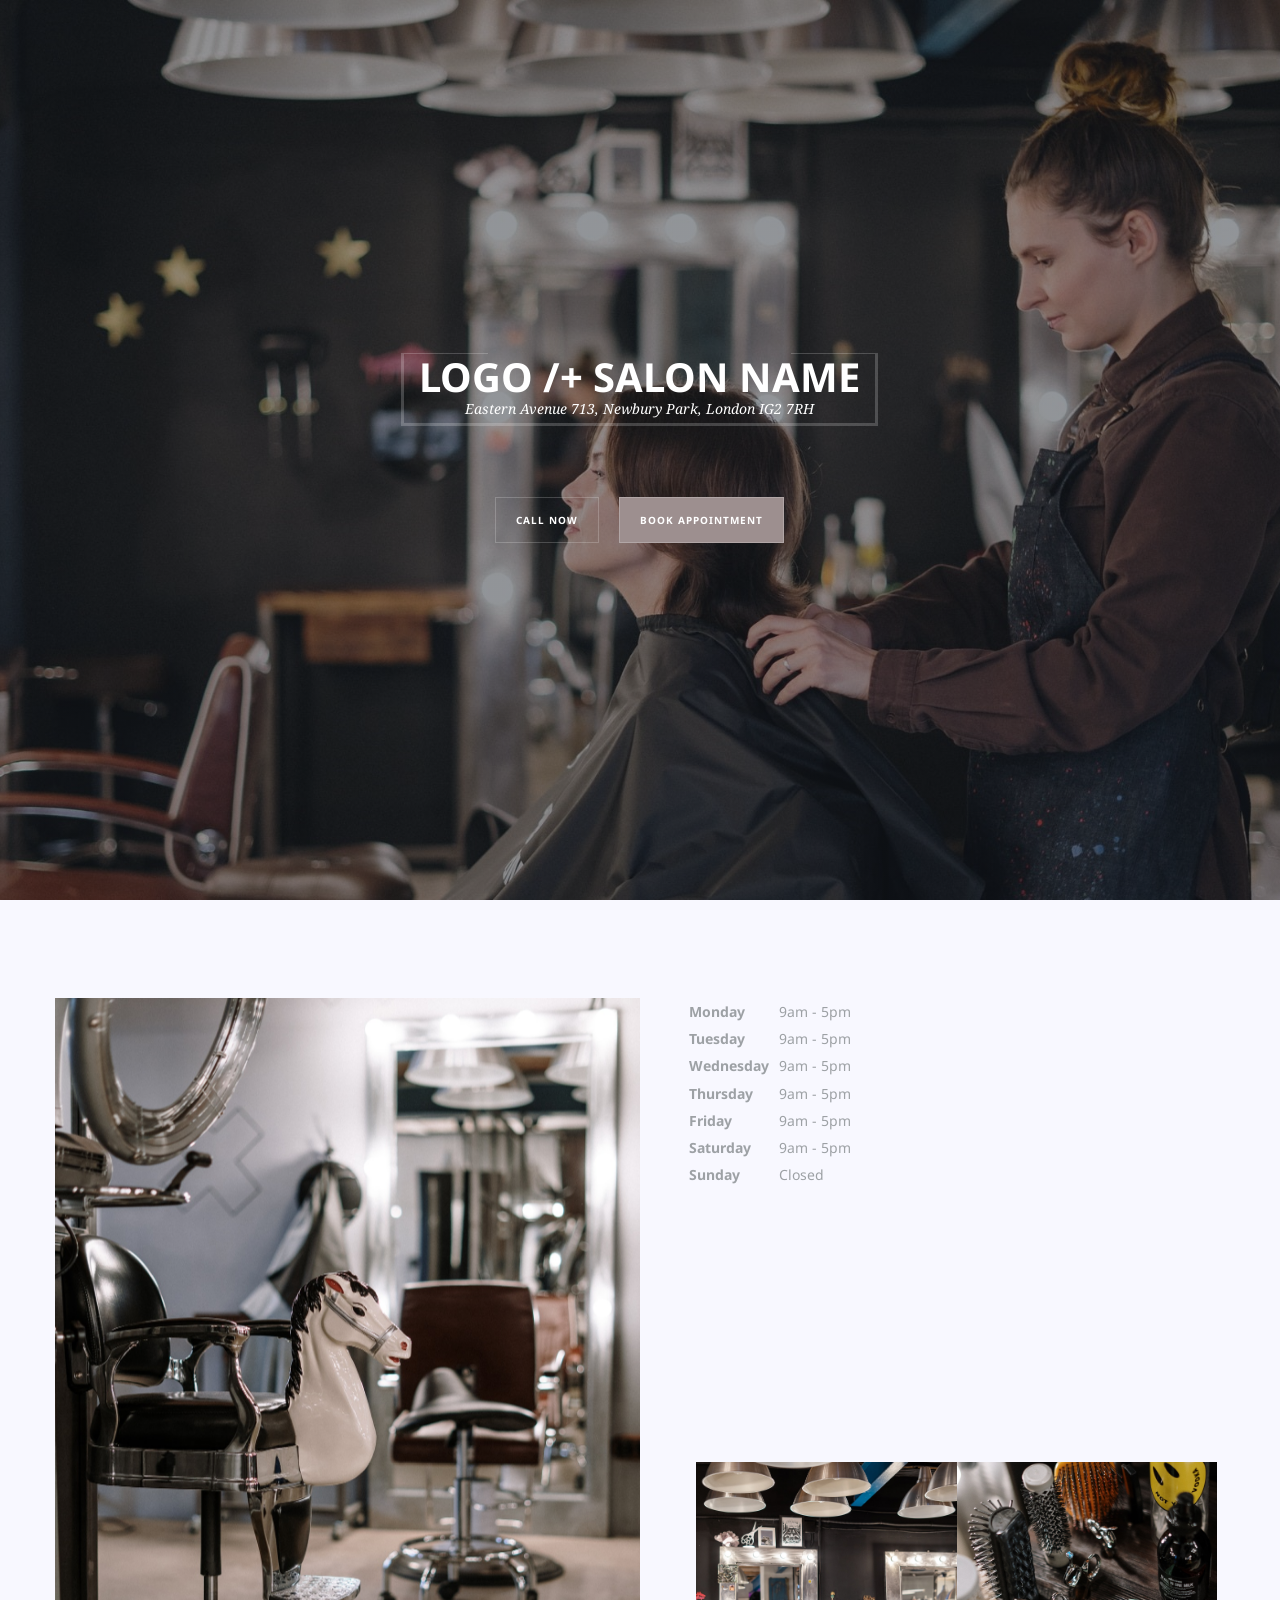
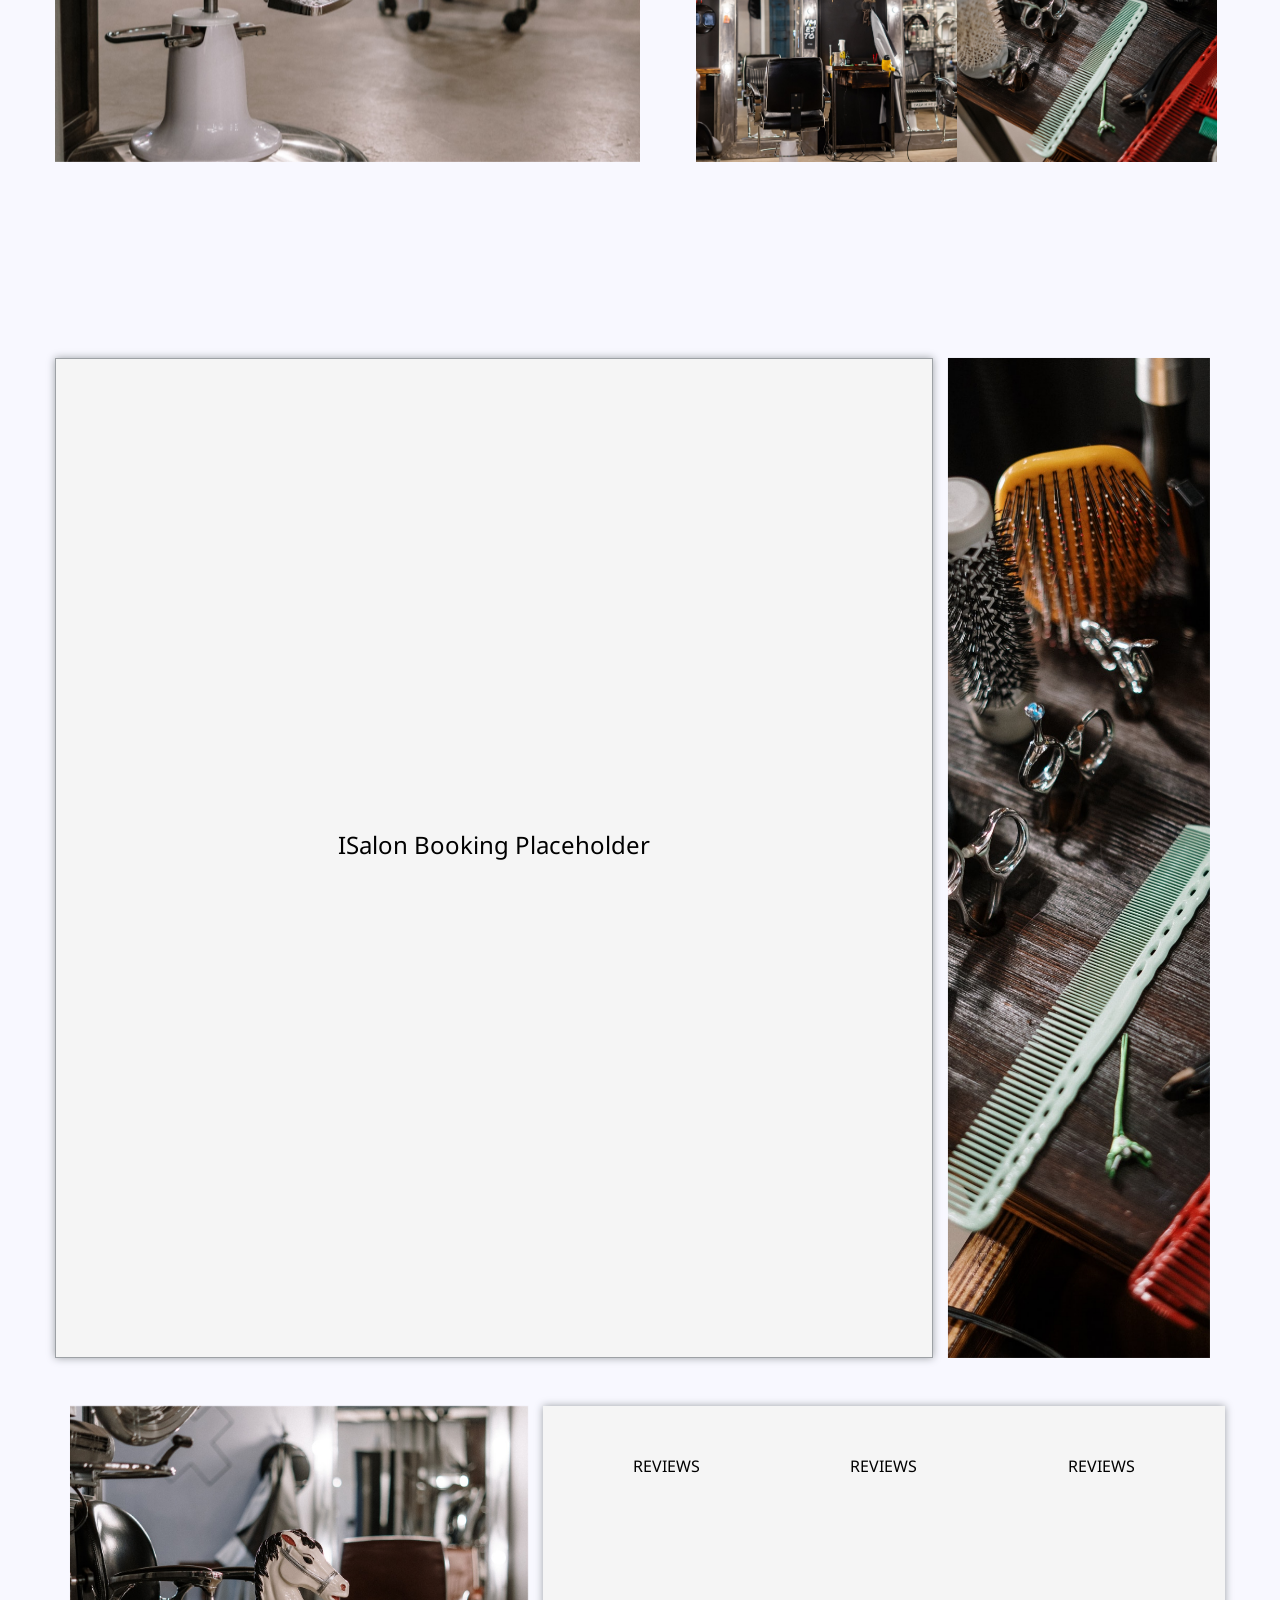
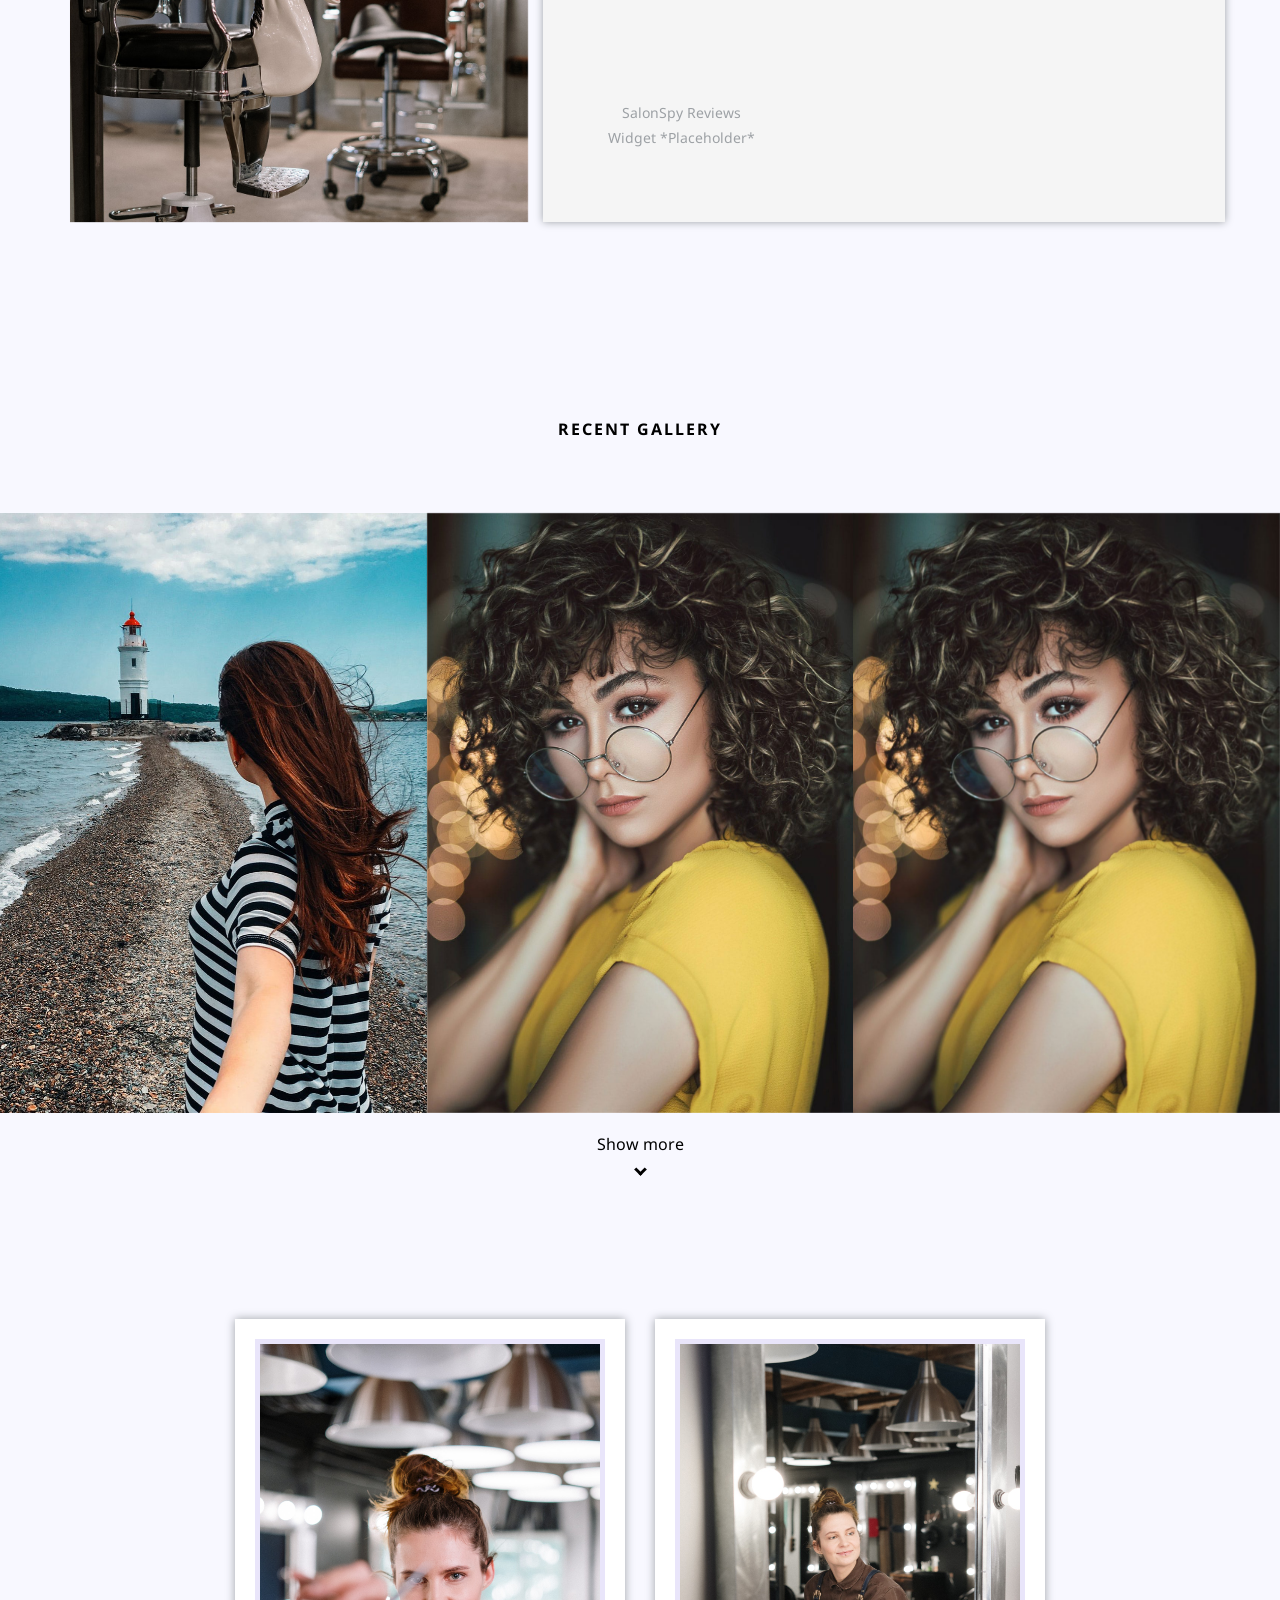
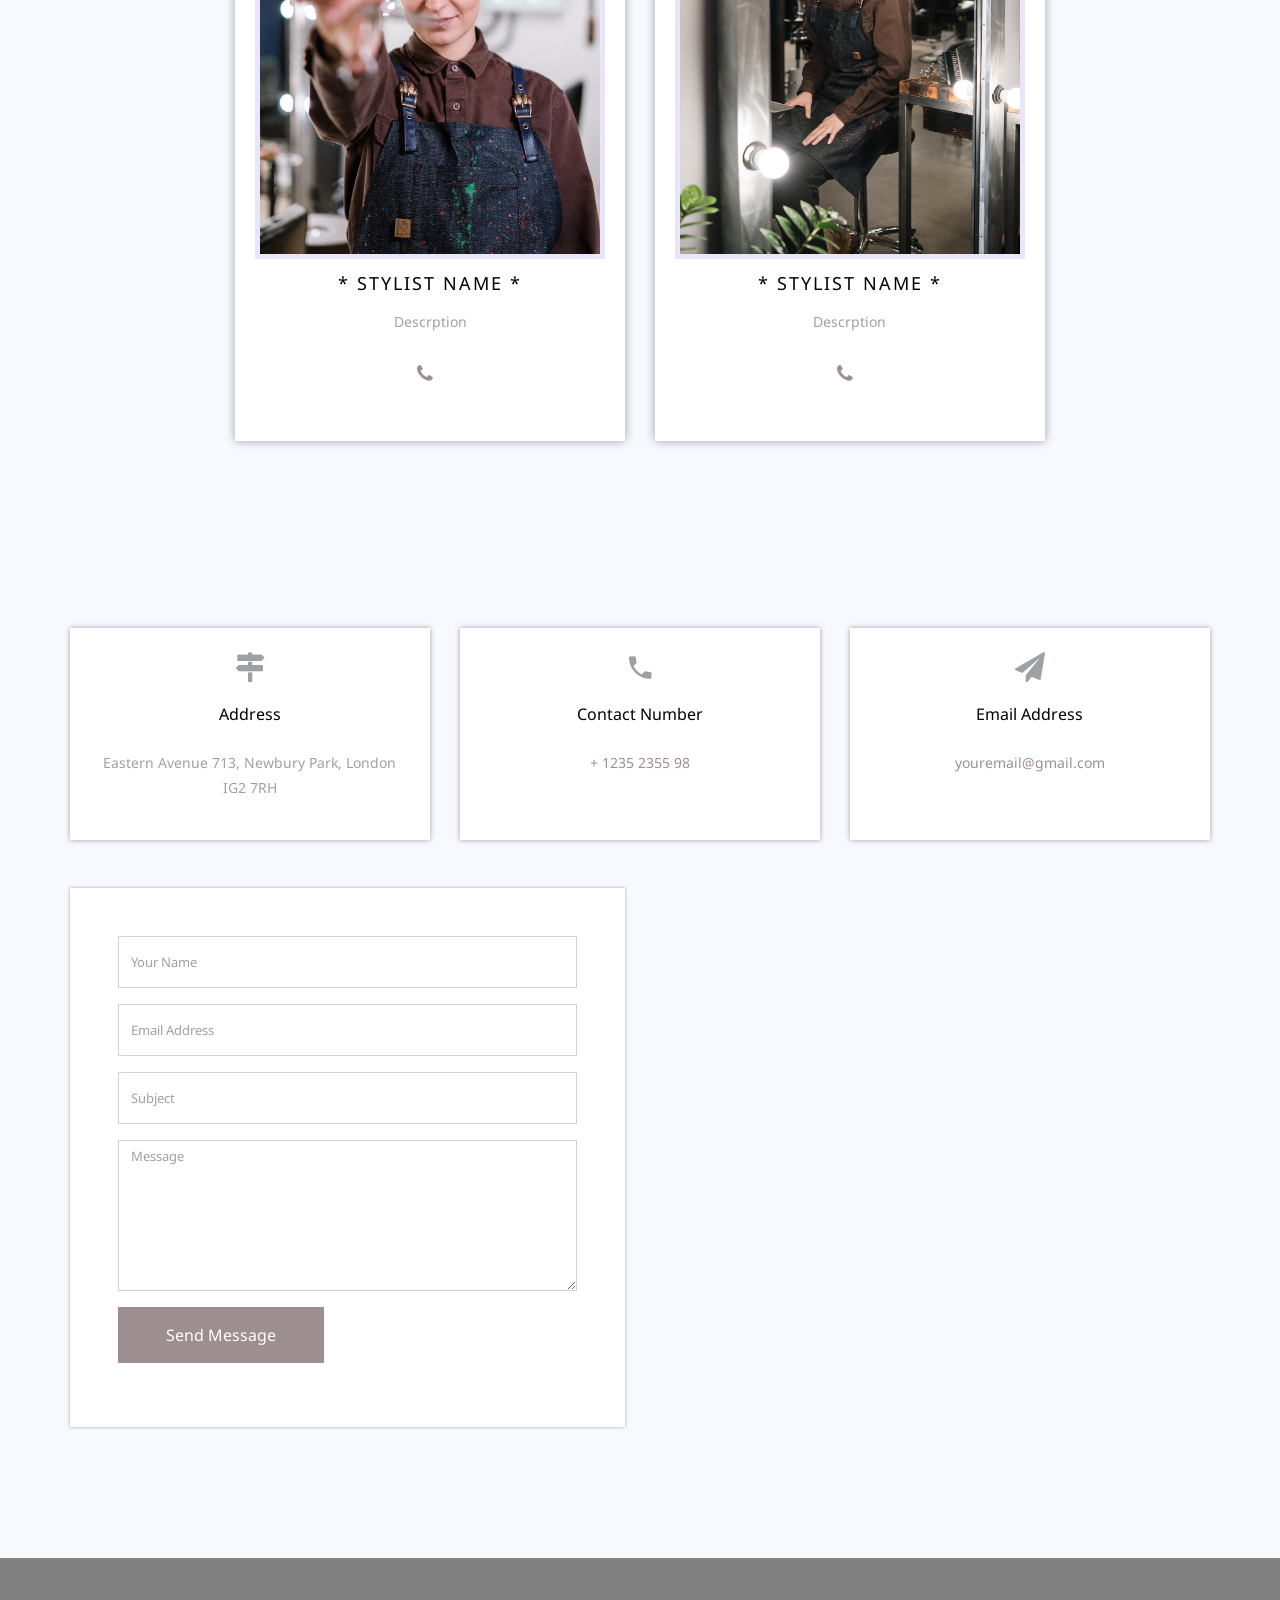
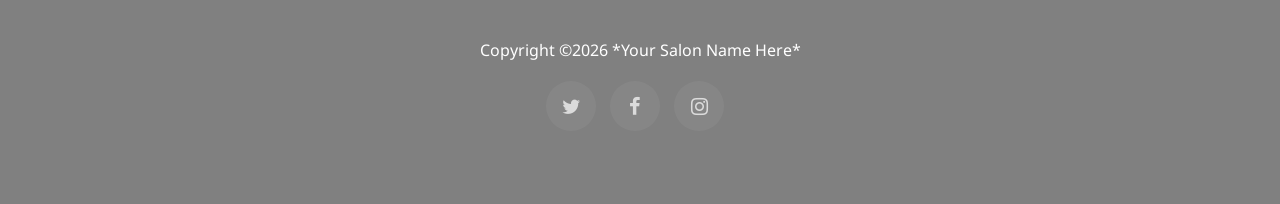
<file: index.html>
<!DOCTYPE html>
<html lang="en">
  <head>
    <title>Draft Salon Site</title>
    <meta charset="utf-8">
    <meta name="viewport" content="width=device-width, initial-scale=1, shrink-to-fit=no">
    
    <link href="https://fonts.googleapis.com/css?family=Noto+Sans:400,400i,700,700i&display=swap" rel="stylesheet">
    <link href="https://fonts.googleapis.com/css?family=Noto+Serif:400,400i,700,700i&display=swap" rel="stylesheet">
    <link href="https://fonts.googleapis.com/css?family=Abril+Fatface&display=swap" rel="stylesheet">
    <link rel="stylesheet" href="css/open-iconic-bootstrap.min.css">
    <link rel="stylesheet" href="css/animate.css">
    <link rel="stylesheet" href="css/owl.carousel.min.css">
    <link rel="stylesheet" href="css/owl.theme.default.min.css">
    <link rel="stylesheet" href="css/magnific-popup.css">
    <link rel="stylesheet" href="css/aos.css">
    <link rel="stylesheet" href="css/ionicons.min.css">
    <link rel="stylesheet" href="css/bootstrap-datepicker.css">
    <link rel="stylesheet" href="css/jquery.timepicker.css">
    <link rel="stylesheet" href="css/flaticon.css">
    <link rel="stylesheet" href="css/icomoon.css">
    <link rel="stylesheet" href="css/style.css">
  </head>
  <body>


  	<!--<nav id="navbar" class="navbar">
		  <ul class="nav-menu">
		    <li>
		      <a data-scroll="home" href="#home" class="dot active">
		        <span>Home</span>
		      </a>
		    </li>
		    <li>
		      <a data-scroll="about" href="#about" class="dot">
		        <span>About</span>
		      </a>
		    </li>
		    <li>
		      <a data-scroll="services" href="#services" class="dot">
		        <span>Services</span>
		      </a>
		    </li>
		    <li>
		      <a data-scroll="work" href="#work" class="dot">
		        <span>Gallery</span>
		      </a>
		    </li>
		    <li>
		      <a data-scroll="Stylists" href="#Stylists" class="dot">
		        <span>Stylists</span>
		      </a>
		    </li>
		    <li>
		      <a data-scroll="contact" href="#contact" class="dot">
		        <span>Contact</span>
		      </a>
		    </li>
		  </ul>
		</nav>-->
		<!-- End Nav Section -->

		<!-- Start Home Section -->
		<section id="home" class="hero-wrap js-fullheight" style="background-image: url(images/bg-img-2.jpg); background-repeat:no-repeat;
							-webkit-background-size:cover;
							-moz-background-size:cover;
							-o-background-size:cover;
							background-size:cover;
							background-position:center;" >
      <div class="overlay"></div>
      <div class="container">
        <div class="row no-gutters slider-text js-fullheight align-items-center justify-content-center">
          <div class="col-lg-7 ftco-animate d-flex align-items-center">
          	<div class="text text-center">
          		<h1 class="logo"><a href="index.html">Logo /+ Salon Name <small>Eastern Avenue 713, Newbury Park, London IG2 7RH</small></a></h1>
		  		 <p><a href="#" class="btn-custom">Call Now</a> &nbsp; &nbsp; <a data-scroll="services" href="#services" class="btn-custom extraCstm">book appointment</a></p>
            </div>
          </div>
        </div>
      </div>
    </section>
		<!-- End Home Section -->
	  	<section> <center class="headerdeco"> 
			<div> <i aria-hidden="true"></i></div>
			</center></section>
		<!-- Start About Us Section -->
		<section class="ftco-about img ftco-section" id="about">
    	<div class="container">
    		<div class="row d-flex no-gutters">
    			<div class="col-md-6 col-lg-6 d-flex">
    				<div class="img-about img d-flex align-items-stretch">
    					<div class="overlay"></div>
	    				<div class="img img-video d-flex align-self-stretch align-items-center" style="background-image:url(images/about-2.jpg);">
	    				</div>
    				</div>
    			</div>
    			<div class="col-md-6 col-lg-6 pl-md-5">
	          <div class="heading-section ftco-animate">
	            <table>
						<tr><th>Monday</th><td>&nbsp; 9am - 5pm </td></tr>
						<tr><th>Tuesday</th><td>&nbsp; 9am - 5pm</td></tr>
						<tr><th>Wednesday</th><td>&nbsp; 9am - 5pm</td></tr>
						<tr><th>Thursday</th><td>&nbsp; 9am - 5pm</td></tr>
						<tr><th>Friday</th><td>&nbsp; 9am - 5pm</td></tr>
						<tr><th>Saturday</th><td>&nbsp; 9am - 5pm</td></tr>
						<tr><th>Sunday</th><td>&nbsp; Closed</td></tr>
						</table><br><br><br><br><br><br><br><br>
				  

	            <div class="counter-wrap ftco-animate d-flex my-md-4">
	              <div class="text">
	              	<p class="mb-4">
		                
		                
	                </p>
	              </div>
		          </div>
		          <div class="d-flex w-100">
					  <div class="img img-about-2 ml-2" style="background-image: url(images/about-3.jpg)"></div>
		            <div class="img img-about-2 mr-2" style="background-image: url(images/about.jpg);"></div>
		            
		          </div>
	          </div>
	        </div>
        </div>
    	</div>
    </section>
		<!-- End About Us Section -->

		<!-- Start Services Section -->
		<section id="services" class="ftco-section ftco-animate ">
		  <div class="container ">
		  	<div class="row" >
		  		<div class="col-md-9 widgetPlaceholders" >
		  			<div style="text-align: center;">
				  		<div class="col-md-5 heading-section ftco-animate pb-5" style="display: inline-block;" >
							<h4><br><br><br><br><br><br><br><br><br><br><br><br><br>ISalon Booking Placeholder</h4>
		          		</div>
				  	</div>
		  			<div class="row">
		        	<div class="col-md-4">
		        		<div class="media block-6 services d-block ftco-animate">
		              <div class="icon"></div>
		              <div class="media-body">
		               
		              </div>
		            </div> 
		        	</div>
		        	<div class="col-md-4">
		        		<div class="media block-6 services d-block ftco-animate">
		              <div class="icon"></div>
		              <div class="media-body">
		                  
		              </div>
		            </div> 
		        	</div>
		        	<div class="col-md-4">
		        		<div class="media block-6 services d-block ftco-animate">
		              <div class="icon"></div>
		              <div class="media-body">
		                
		              </div>
		            </div> 
		        	</div>
	        	</div>
	        </div>

	        <div class="col-md-3 d-flex align-items-stretch">
	        	<div class="img w-100" style="background-image: url(images/about.jpg);"></div>
	        </div>
        </div>
        <div class="row placeholderPaddingTop progress-circle pt-md-5">
        	<div class="col-md-7 order-md-last py-md-5 widgetPlaceholders">
        		<div class="row">
				  		<div class="col-md-4 mb-md-0 mb-4 ftco-animate">
					      <div class="">
					        <h2 class="text-center mb-4">REVIEWS</h2>

					        <!-- Progress bar 1 -->
					        <div class="progress mx-auto">
					          <span class="progress-left">
		                  <span class="progress-bar border-primary"></span>
					          </span>
					          <span class="progress-right">
		                  <span class="progress-bar border-primary"></span>
					          </span>
					          <div class="progress-value w-100 h-100 rounded-circle d-flex align-items-center justify-content-center">
					            <div class="h5"></div>
					          </div>
					        </div>
					        <!-- END -->
					      </div>
					    </div>

					    <div class="col-md-4 mb-md-0 mb-4 ftco-animate">
					      <div class="">
					        <h2 class="text-center mb-4">REVIEWS</h2>

					        <!-- Progress bar 1 -->
					        <div class="progress mx-auto">
					          <span class="progress-left">
		                  <span class="progress-bar border-primary"></span>
					          </span>
					          <span class="progress-right">
		                  <span class="progress-bar border-primary"></span>
					          </span>
					          <div class="progress-value w-100 h-100 rounded-circle d-flex align-items-center justify-content-center">
					            <div class="h5"></div>
					          </div>
					        </div>
					        <!-- END -->
					      </div>
					    </div>

					    <div class="col-md-4 mb-md-0 mb-4 ftco-animate">
					      <div class="">
					        <h2 class="text-center mb-4">REVIEWS</h2>

					        <!-- Progress bar 1 -->
					        <div class="progress mx-auto" >
					          <span class="progress-left">
		                  <span class="progress-bar border-primary"></span>
					          </span>
					          <span class="progress-right">
		                  <span class="progress-bar border-primary"></span>
					          </span>
					          <div class="progress-value w-100 h-100 rounded-circle d-flex align-items-center justify-content-center">
					            <div class="h5"></div>
					          </div>
					        </div>
					        <!-- END -->
					      </div>
					    </div>

					    <div class="p-md-4 mt-4">
					    	<div class="col-md-8 ftco-animate">
						    	<Center>SalonSpy Reviews Widget *Placeholder*</Center>
					    	</div>
					    </div>
					  </div>
					</div>
					<div class="col-md-5 d-flex align-items-stretch ftco-animate">
	        	<div class="img w-100 " style="background-image: url(images/about-2.jpg);"></div>
	        </div>
		  	</div>
		  </div>
		</section>  
		<!-- End Services Section -->
	  

	  
		<!-- Start Gallery Section -->
		<section  class="ftco-section" >
					  <div class="container">
		  	<div class="row justify-content-center">
		  		<div class="col-md-4 heading-section text-center ftco-animate pb-5">
            <h2 class="mb-4">Recent Gallery</h2>
          </div>
		  	</div>
		  </div>
		  <div class="container-fluid px-md-0" >
        <div class="row no-gutters" >
          <div class="col-md-4 ftco-animate" >
            <div class="model img d-flex align-items-end" style="background-image: url(images/model-1.jpg);">
            	<a href="images/model-1.jpg" class="icon image-popup d-flex justify-content-center align-items-center">
	    		<span class="icon-expand"></span></a>
            </div>
          </div>
          <div class="col-md-4 ftco-animate">
            <div class="model img d-flex align-items-end" style="background-image: url(images/model-5.jpg);">
            	<a href="images/model-5.jpg" class="icon image-popup d-flex justify-content-center align-items-center">
	    		<span class="icon-expand"></span></a>
            </div>
          </div>
			
          <div class="col-md-4 ftco-animate">
            <div class="model img d-flex align-items-end" style="background-image: url(images/model-5.jpg);">
            	<a href="images/model-6.jpg" class="icon image-popup d-flex justify-content-center align-items-center">
	    		<span class="icon-expand"></span></a>		
            </div>
          </div>
			
          <div class="col-md-4 collapse" id="work">
            <div class="model img d-flex align-items-end" style="background-image: url(images/model-10.jpg);">
            	<a href="images/model-7.jpg" class="icon image-popup d-flex justify-content-center align-items-center">
	    		<span class="icon-expand"></span></a>
            </div>
          </div>
          <div class="col-md-4 collapse" id="work">
            <div class="model img d-flex align-items-end" style="background-image: url(images/model-5.jpg);">
            	<a href="images/model-9.jpg" class="icon image-popup d-flex justify-content-center align-items-center">
				<span class="icon-expand"></span></a>
            </div>
          </div>
          <div class="col-md-4 collapse" id="work">
            <div class="model img d-flex align-items-end" style="background-image: url(images/model-10.jpg);">
            	<a href="images/model-10.jpg" class="icon image-popup d-flex justify-content-center align-items-center">
	    		<span class="icon-expand"></span></a>
            </div>
          </div>
        </div>
			  <center class="ftco-animate" id="workSection"><a href="#work" class="btn btn-primary cstmBtn" data-toggle="collapse" aria-expanded="false" aria-controls="work">
      <span class="collapsed">
        Show more <br> <i class="arrow down"></i> 
      </span>
      <span class="expanded">
        Show Less <br> <i class="arrow up"></i>
      </span>
    </a></center>
      </div> 
	</section>
		<!-- End Project Section -->
<!--
<svg id="more-arrows">
      <polygon class="arrow-top" points="37.6,27.9 1.8,1.3 3.3,0 37.6,25.3 71.9,0 73.7,1.3 "/>
      <polygon class="arrow-middle" points="37.6,45.8 0.8,18.7 4.4,16.4 37.6,41.2 71.2,16.4 74.5,18.7 "/>
      <polygon class="arrow-bottom" points="37.6,64 0,36.1 5.1,32.8 37.6,56.8 70.4,32.8 75.5,36.1 "/>
    </svg>
-->

	  
	  
	  <section class="stylistContainer container ftco-animate">
<!--	<div class="row justify-content-center mb-5 pb-3">
       </div>-->
    	<div class="ourStylists">
        <div class="teamStylist col-md-4">
          <div class="stylist_img">
             <img src="images/person_1.jpg" alt="our_team"> 
            </div>
              <h3>* Stylist Name *</h3>
                <p>Descrption</p>
				<div class="row">
          			<div class="col-md-12 text-center">
					  <ul class="ftco-footer-social p-0">
						 <li class="ftco-animate"><a href="#"><span class="icon-phone"></span></a></li>
						 
					</ul>
				 </div>
				</div>
			</div>
			 <div class="teamStylist col-md-4">
          <div class="stylist_img">
             <img src="images/person_2.jpg" alt="our_team"> 
            </div>
              <h3>* Stylist Name *</h3>
                <p>Descrption</p>
				<div class="row">
          			<div class="col-md-12 text-center">
					  <ul class="ftco-footer-social p-0">
						 <li class="ftco-animate"><a href="#"><span class="icon-phone"></span></a></li>
					
					</ul>
				 </div>
				</div>
			</div>
		  </div>
	</section>
	  
	  
	  
	  
	  
	<!--<section class="ftco-section testimony-section" id="Stylists">
	<div class="container">
	<div class="row justify-content-center mb-5 pb-3">
       </div>
        <div class="row ftco-animate">
          <div class="col-md-12">
            <div class="carousel-testimony owl-carousel">
              <div class="item">
                <div class="testimony-wrap p-4 pb-5">
                  <div class="user-img mb-4" style="background-image: url(images/person_1.jpg)">
                  </div>
                  <div class="text">
                    <div class="pl-5">
	                    <p class="name">* Stylist Name *</p>
	                    <span class="position">Description -- - -- - maybe?</span>
						<button type="button" class="btn-primary">Book Appointment</button>
						 <div class="row">
          					<div class="col-md-12 text-center">
							  <ul class="ftco-footer-social p-0">
							  <li class="ftco-animate"><a href="#"><span class="icon-phone"></span></a></li>
							  <li class="ftco-animate"><a href="#"><span class="icon-book"></span></a></li>
							</ul>
						  </div>
						</div>
                    </div>
                  </div>
                </div>
              </div>
              <div class="item">
                <div class="testimony-wrap p-4 pb-5">
                  <div class="user-img mb-4" style="background-image: url(images/person_2.jpg)">
                  </div>
                  <div class="text">
                    <div class="pl-5">
	                    <p class="name">* Stylist Name *</p>
	                    <span class="position">Description -- - -- - maybe?</span>
						 <div class="row">
          					<div class="col-md-12 text-center">
							  <ul class="ftco-footer-social p-0">
							  <li class="ftco-animate"><a href="#"><span class="icon-phone"></span></a></li>
							  <li class="ftco-animate"><a href="#"><span class="icon-book"></span></a></li>
							</ul>
						  </div>
						</div>
	                  </div>
                  </div>
                </div>
              </div>
              <div class="item">
                <div class="testimony-wrap p-4 pb-5">
                  <div class="user-img mb-4" style="background-image: url(images/person_3.jpg)">
                  </div>
                  <div class="text">
                    <div class="pl-5">
	                    <p class="name">* Stylist Name *</p>
	                    <span class="position">Description -- - -- - maybe?</span>
						 <div class="row">
          					<div class="col-md-12 text-center">
							  <ul class="ftco-footer-social p-0">
							  <li class="ftco-animate"><a href="#"><span class="icon-phone"></span></a></li>
							  <li class="ftco-animate"><a href="#"><span class="icon-book"></span></a></li>
							</ul>
						  </div>
						</div>
	                  </div>
                  </div>
                </div>
              </div>
            </div>
          </div>
        </div>
	</div>
</section>-->

		<!-- Start Contact Section -->
		<section class="ftco-section contact-section ftco-animate" id="contact">
      <div class="container">
      	<div class="row justify-content-center mb-5 pb-3">
          <div class="col-md-4 heading-section text-center ftco-animate">

          </div>
        </div>

        <div class="row mb-5">
          <div class="col-md-4 d-flex placeholderPaddingTop ftco-animate">
          	<div class="align-self-stretch box text-center p-4">
          		<div class="icon d-flex align-items-center justify-content-center">
          			<span class="icon-map-signs"></span>
          		</div>
          		<div>
	          		<h3 class="mb-4">Address</h3>
		            <p>Eastern Avenue 713, Newbury Park, London IG2 7RH</p>
		          </div>
	          </div>
          </div>
          <div class="col-md-4 d-flex placeholderPaddingTop ftco-animate">
          	<div class="align-self-stretch box text-center p-4">
          		<div class="icon d-flex align-items-center justify-content-center">
          			<span class="icon-phone2"></span>
          		</div>
          		<div>
	          		<h3 class="mb-4">Contact Number</h3>
		            <p><a href="tel://1234567920">+ 1235 2355 98</a></p>
	            </div>
	          </div>
          </div>
          <div class="col-md-4 d-flex placeholderPaddingTop ftco-animate">
          	<div class="align-self-stretch box text-center p-4">
          		<div class="icon d-flex align-items-center justify-content-center">
          			<span class="icon-paper-plane"></span>
          		</div>
          		<div class="ftco-animate">
	          		<h3 class="mb-4">Email Address</h3>
		            <p><a href="mailto:info@yoursite.com">youremail@gmail.com</a></p>
		          </div>
	          </div>
          </div>
        </div>

        <div class="row block-9">
          <div class="col-md-6 ">
            <form action="#" class="contact-form p-4 p-md-5 py-md-5">
              <div class="form-group">
                <input type="text" class="form-control" placeholder="Your Name">
              </div>
              <div class="form-group">
                <input type="text" class="form-control" placeholder="Email Address">
              </div>
              <div class="form-group">
                <input type="text" class="form-control" placeholder="Subject">
              </div>
              <div class="form-group">
                <textarea name="" id="" cols="30" rows="7" class="form-control" placeholder="Message"></textarea>
              </div>
              <div class="form-group">
                <input type="submit" value="Send Message" class="btn btn-primary py-3 px-5">
              </div>
            </form>
          </div>
			
          <div class="col-md-6 d-flex align-items-stretch placeholderPaddingTop">
          	<iframe id="map" src="https://www.google.com/maps/embed?pb=!1m18!1m12!1m3!1d2479.67830555635!2d0.08596244518281256!3d51.57413064233912!2m3!1f0!2f0!3f0!3m2!1i1024!2i768!4f13.1!3m3!1m2!1s0x47d8a699969f8293%3A0x8f4df209fd7586e3!2sHoliday%20Inn%20Express%20London%20-%20Newbury%20Park!5e0!3m2!1sen!2suk!4v1596035514904!5m2!1sen!2suk" width="570" height="537" frameborder="0" style="border:0;" allowfullscreen="" aria-hidden="false" tabindex="0"></iframe>
          </div>
        </div>
      </div><br>
    </section>
		<!-- End Contact Section -->
	  

		<!-- Start Footer Section -->
		<footer class="ftco-footer py-5"><br>
		  <div class="container text-center">
		    <div class="row">
          <div class="col-md-12 text-center">

            <p style="color: white">Copyright &copy;<script>document.write(new Date().getFullYear());</script> *Your Salon Name Here* </p>

					  <ul class="ftco-footer-social p-0">
              <li class="ftco-animate"><a href="#"><span class="icon-twitter"></span></a></li>
              <li class="ftco-animate"><a href="#"><span class="icon-facebook"></span></a></li>
              <li class="ftco-animate"><a href="#"><span class="icon-instagram"></span></a></li>
            </ul>
          </div>
        </div>
		  </div>
		</footer>
		<!-- End Footer Section -->
   

    <!-- loader -->
    <div id="ftco-loader" class="show fullscreen"><svg class="circular" width="48px" height="48px"><circle class="path-bg" cx="24" cy="24" r="22" fill="none" stroke-width="4" stroke="#eeeeee"/><circle class="path" cx="24" cy="24" r="22" fill="none" stroke-width="4" stroke-miterlimit="10" stroke="#F96D00"/></svg></div>


    <script src="js/jquery.min.js"></script>
    <script src="js/jquery-migrate-3.0.1.min.js"></script>
    <script src="js/popper.min.js"></script>
    <script src="js/bootstrap.min.js"></script>
    <script src="js/jquery.easing.1.3.js"></script>
    <script src="js/jquery.waypoints.min.js"></script>
    <script src="js/jquery.stellar.min.js"></script>
    <script src="js/owl.carousel.min.js"></script>
    <script src="js/jquery.magnific-popup.min.js"></script>
    <script src="js/aos.js"></script>
    <script src="js/jquery.animateNumber.min.js"></script>
    <script src="js/scrollax.min.js"></script>
	<!--<script async defer src="https://maps.googleapis.com/maps/api/js?key=AIzaSyCeUnRVUJXSB5pf1DG-1Uy2MwKmqZsLboQ&callback=initMap"type="text/javascript"></script>-->
<!--    <script src="https://maps.googleapis.com/maps/api/js?key=AIzaSyCeUnRVUJXSB5pf1DG-1Uy2MwKmqZsLboQ&sensor=false"></script>-->
    <script src="js/google-map.js"></script>
    <script src="js/main.js"></script>
  </body>
</html>
</file>
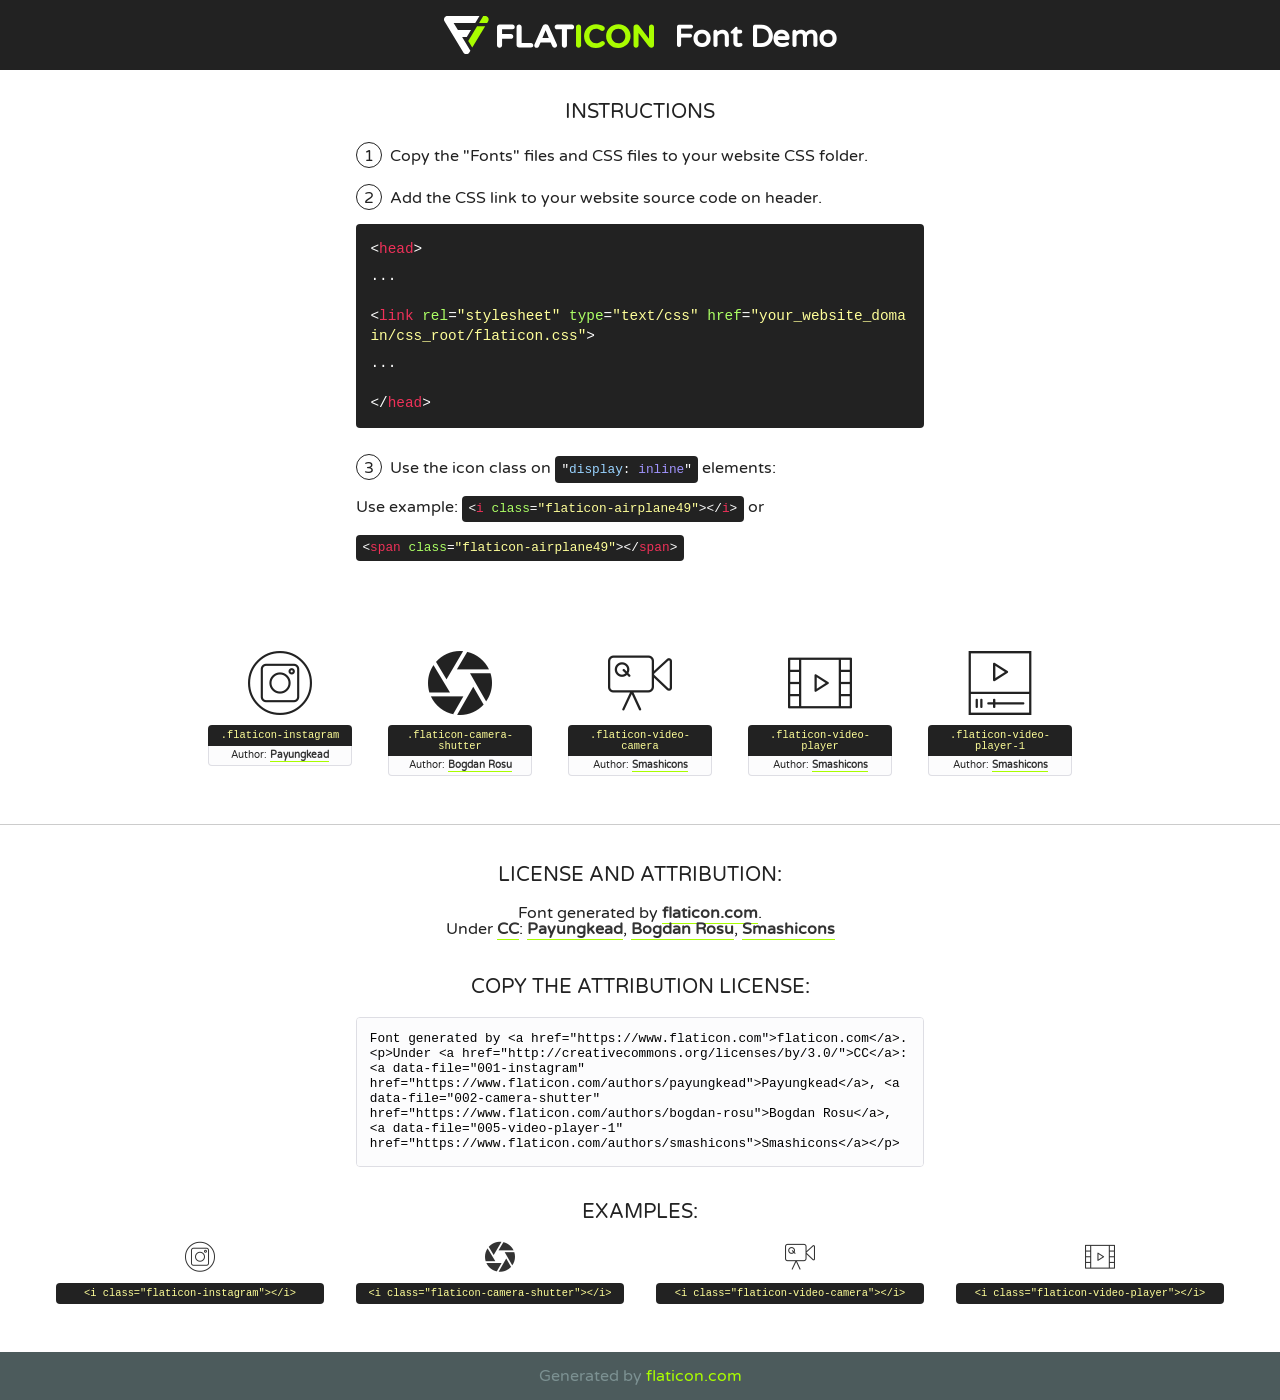
<file: fonts/flaticon/font/flaticon.html>
<!DOCTYPE html>
<!--
  Flaticon icon font: Flaticon
  Creation date: 19/09/2019 09:40
-->
<html>
<!DOCTYPE html>
<html>

<head>
    <title>Flaticon WebFont</title>
    <link href="http://fonts.googleapis.com/css?family=Varela+Round" rel="stylesheet" type="text/css" />
    <link rel="stylesheet" type="text/css" href="flaticon.css">
    <meta charset="UTF-8">
    <style>
    html, body, div, span, applet, object, iframe,
    h1, h2, h3, h4, h5, h6, p, blockquote, pre,
    a, abbr, acronym, address, big, cite, code,
    del, dfn, em, img, ins, kbd, q, s, samp,
    small, strike, strong, sub, sup, tt, var,
    b, u, i, center,
    dl, dt, dd, ol, ul, li,
    fieldset, form, label, legend,
    table, caption, tbody, tfoot, thead, tr, th, td,
    article, aside, canvas, details, embed, 
    figure, figcaption, footer, header, hgroup, 
    menu, nav, output, ruby, section, summary,
    time, mark, audio, video {
        margin: 0;
        padding: 0;
        border: 0;
        font-size: 100%;
        font: inherit;
        vertical-align: baseline;
    }
    /* HTML5 display-role reset for older browsers */
    article, aside, details, figcaption, figure, 
    footer, header, hgroup, menu, nav, section {
        display: block;
    }
    body {
        line-height: 1;
    }
    ol, ul {
        list-style: none;
    }
    blockquote, q {
        quotes: none;
    }
    blockquote:before, blockquote:after,
    q:before, q:after {
        content: '';
        content: none;
    }
    table {
        border-collapse: collapse;
        border-spacing: 0;
    }
    body {
        font-family: 'Varela Round', Helvetica, Arial, sans-serif;
        font-size: 16px;
        color: #222;
    }
    a {
        color: #333;
        border-bottom: 1px solid #a9fd00;
        font-weight: bold;
        text-decoration: none;
    }
    * {
        -moz-box-sizing: border-box;
        -webkit-box-sizing: border-box;
        box-sizing: border-box;
        margin: 0;
        padding: 0;
    }
    [class^="flaticon-"]:before, [class*=" flaticon-"]:before, [class^="flaticon-"]:after, [class*=" flaticon-"]:after {
        font-family: Flaticon;
        font-size: 30px;
        font-style: normal;
        margin-left: 20px;
        color: #333;
    }
    .wrapper {
        max-width: 600px;
        margin: auto;
        padding: 0 1em;
    }
    .title {
        font-size: 1.25em;
        text-align: center;
        margin-bottom: 1em;
        text-transform: uppercase;
    }
    header {
        text-align: center;
        background-color: #222;
        color: #fff;
        padding: 1em;
    }
    header .logo {
        width: 210px;
        height: 38px;
        display: inline-block;
        vertical-align: middle;
        margin-right: 1em;
        border: none;
    }
    header strong {
        font-size: 1.95em;
        font-weight: bold;
        vertical-align: middle;
        margin-top: 5px;
        display: inline-block;
    }
    .demo {
        margin: 2em auto;
        line-height: 1.25em;
    }
    .demo ul li {
        margin-bottom: 1em;
    }
    .demo ul li .num {
        color: #222;
        border-radius: 20px;
        display: inline-block;
        width: 26px;
        padding: 3px;
        height: 26px;
        text-align: center;
        margin-right: 0.5em;
        border: 1px solid #222;
    }
    .demo ul li code {
        background-color: #222;
        border-radius: 4px;
        padding: 0.25em 0.5em;
        display: inline-block;
        color: #fff;
        font-family: Consolas,Monaco,Lucida Console,Liberation Mono,DejaVu Sans Mono,Bitstream Vera Sans Mono,Courier New, monospace;
        font-weight: lighter;
        margin-top: 1em;
        font-size: 0.8em;
        word-break: break-all;
    }
    .demo ul li code.big {
        padding: 1em;
        font-size: 0.9em;
    }
    .demo ul li code .red {
        color: #EF3159;
    }
    .demo ul li code .green {
        color: #ACFF65;
    }
    .demo ul li code .yellow {
        color: #FFFF99;
    }
    .demo ul li code .blue {
        color: #99D3FF;
    }
    .demo ul li code .purple {
        color: #A295FF;
    }
    .demo ul li code .dots {
        margin-top: 0.5em;
        display: block;
    }
    #glyphs {
        border-bottom: 1px solid #ccc;
        padding: 2em 0;
        text-align: center;
    }
    .glyph {
        display: inline-block;
        width: 9em;
        margin: 1em;
        text-align: center;
        vertical-align: top;
        background: #FFF;
    }
    .glyph .glyph-icon {
        padding: 10px;
        display: block;
        font-family:"Flaticon";
        font-size: 64px;
        line-height: 1;
    }
    .glyph .glyph-icon:before {
        font-size: 64px;
        color: #222;
        margin-left: 0;
    }
    .class-name {
        font-size: 0.65em;
        background-color: #222;
        color: #fff;
        border-radius: 4px 4px 0 0;
        padding: 0.5em;
        color: #FFFF99;
        font-family: Consolas,Monaco,Lucida Console,Liberation Mono,DejaVu Sans Mono,Bitstream Vera Sans Mono,Courier New, monospace;
    }
    .author-name {
        font-size: 0.6em;
        background-color: #fcfcfd;
        border: 1px solid #DEDEE4;
        border-top: 0;
        border-radius: 0 0 4px 4px;
        padding: 0.5em;
    }
    .class-name:last-child {
        font-size: 10px;
        color:#888;
    }
    .class-name:last-child a {
        font-size: 10px;
        color:#555;
    }
    .class-name:last-child a:hover {
        color:#a9fd00;
    }
    .glyph > input {
        display: block;
        width: 100px;
        margin: 5px auto;
        text-align: center;
        font-size: 12px;
        cursor: text;
    }
    .glyph > input.icon-input {
        font-family:"Flaticon";
        font-size: 16px;
        margin-bottom: 10px;
    }
    .attribution .title {
        margin-top: 2em;
    }
    .attribution textarea {
        background-color: #fcfcfd;
        padding: 1em;
        border: none;
        box-shadow: none;
        border: 1px solid #DEDEE4;
        border-radius: 4px;
        resize: none;
        width: 100%;
        height: 150px;
        font-size: 0.8em;
        font-family: Consolas,Monaco,Lucida Console,Liberation Mono,DejaVu Sans Mono,Bitstream Vera Sans Mono,Courier New, monospace;
        -webkit-appearance: none;
    }
    .iconsuse {
        margin: 2em auto;
        text-align: center;
        max-width: 1200px;
    }
    .iconsuse:after {
        content: '';
        display: table;
        clear: both;
    }
    .iconsuse .image {
        float: left;
        width: 25%;
        padding: 0 1em;
    }
    .iconsuse .image p {
        margin-bottom: 1em;
    }
    .iconsuse .image span {
        display: block;
        font-size: 0.65em;
        background-color: #222;
        color: #fff;
        border-radius: 4px;
        padding: 0.5em;
        color: #FFFF99;
        margin-top: 1em;
        font-family: Consolas,Monaco,Lucida Console,Liberation Mono,DejaVu Sans Mono,Bitstream Vera Sans Mono,Courier New, monospace;
    }
    #footer {
        text-align: center;
        background-color: #4C5B5C;
        color: #7c9192;
        padding: 1em;
    }
    #footer a {
        border: none;
        color: #a9fd00;
        font-weight: normal;
    }
    @media (max-width: 960px) {
        .iconsuse .image {
            width: 50%;
        }
    }
    @media (max-width: 560px) {
        .iconsuse .image {
            width: 100%;
        }
    }
    </style>
</head>

<body class="characters-off">

    <header>
        <a href="https://www.flaticon.com" target="_blank" class="logo">
            <svg version="1.1" xmlns="http://www.w3.org/2000/svg" xmlns:xlink="http://www.w3.org/1999/xlink" xmlns:a="http://ns.adobe.com/AdobeSVGViewerExtensions/3.0/" viewBox="0 0 560.875 102.036" enable-background="new 0 0 560.875 102.036" xml:space="preserve">
                <defs>
                </defs>
                <g>
                    <g class="letters">
                        <path fill="#ffffff" d="M141.596,29.675c0-3.777,2.985-6.767,6.764-6.767h34.438c3.426,0,6.15,2.728,6.15,6.15
                        c0,3.43-2.724,6.149-6.15,6.149h-27.674v13.091h23.719c3.429,0,6.151,2.724,6.151,6.15c0,3.43-2.723,6.149-6.151,6.149h-23.719
                        v17.574c0,3.773-2.986,6.761-6.764,6.761c-3.779,0-6.764-2.989-6.764-6.761V29.675z"></path>
                        <path fill="#ffffff" d="M193.844,29.149c0-3.781,2.985-6.767,6.764-6.767c3.776,0,6.763,2.985,6.763,6.767v42.957h25.039
                        c3.426,0,6.149,2.726,6.149,6.153c0,3.425-2.723,6.15-6.149,6.15h-31.802c-3.779,0-6.764-2.986-6.764-6.768V29.149z"></path>
                        <path fill="#ffffff" d="M241.891,75.71l21.438-48.407c1.492-3.341,4.215-5.357,7.906-5.357h0.792
                        c3.686,0,6.323,2.017,7.815,5.357l21.439,48.407c0.436,0.967,0.701,1.845,0.701,2.723c0,3.602-2.809,6.501-6.414,6.501
                        c-3.161,0-5.269-1.845-6.499-4.655l-4.132-9.661h-27.059l-4.301,10.102c-1.144,2.631-3.426,4.214-6.237,4.214
                        c-3.517,0-6.24-2.81-6.24-6.325C241.1,77.64,241.451,76.677,241.891,75.71z M279.932,58.666l-8.521-20.297l-8.526,20.297H279.932
                        z"></path>
                        <path fill="#ffffff" d="M314.864,35.387H301.86c-3.429,0-6.239-2.813-6.239-6.238c0-3.429,2.811-6.24,6.239-6.24h39.533
                        c3.426,0,6.237,2.811,6.237,6.24c0,3.425-2.811,6.238-6.237,6.238h-13.001v42.785c0,3.773-2.99,6.761-6.764,6.761
                        c-3.779,0-6.764-2.989-6.764-6.761V35.387z"></path>
                        <path fill="#A9FD00" d="M352.615,29.149c0-3.781,2.985-6.767,6.767-6.767c3.774,0,6.761,2.985,6.761,6.767v49.024
                        c0,3.773-2.987,6.761-6.761,6.761c-3.781,0-6.767-2.989-6.767-6.761V29.149z"></path>
                        <path fill="#A9FD00" d="M374.132,53.836v-0.179c0-17.481,13.178-31.801,32.065-31.801c9.22,0,15.459,2.458,20.557,6.238
                        c1.402,1.054,2.637,2.985,2.637,5.357c0,3.692-2.985,6.59-6.681,6.59c-1.845,0-3.071-0.702-4.044-1.319
                        c-3.776-2.813-7.729-4.393-12.562-4.393c-10.364,0-17.831,8.611-17.831,19.154v0.173c0,10.542,7.291,19.329,17.831,19.329
                        c5.715,0,9.492-1.756,13.359-4.834c1.049-0.874,2.458-1.491,4.039-1.491c3.429,0,6.325,2.813,6.325,6.236
                        c0,2.106-1.056,3.78-2.282,4.834c-5.539,4.834-12.036,7.733-21.878,7.733C387.572,85.464,374.132,71.493,374.132,53.836z"></path>
                        <path fill="#A9FD00" d="M433.009,53.836v-0.179c0-17.481,13.79-31.801,32.766-31.801c18.981,0,32.592,14.143,32.592,31.628v0.173
                        c0,17.483-13.785,31.807-32.769,31.807C446.625,85.464,433.009,71.32,433.009,53.836z M484.224,53.836v-0.179
                        c0-10.539-7.725-19.326-18.626-19.326c-10.893,0-18.449,8.611-18.449,19.154v0.173c0,10.542,7.73,19.329,18.626,19.329
                        C476.676,72.986,484.224,64.378,484.224,53.836z"></path>
                        <path fill="#A9FD00" d="M506.233,29.321c0-3.774,2.99-6.763,6.767-6.763h1.401c3.252,0,5.183,1.583,7.029,3.953l26.093,34.265
                        V29.059c0-3.692,2.99-6.677,6.681-6.677c3.683,0,6.671,2.985,6.671,6.677v48.934c0,3.78-2.987,6.765-6.764,6.765h-0.436
                        c-3.257,0-5.188-1.581-7.034-3.953l-27.056-35.492v32.944c0,3.687-2.985,6.676-6.678,6.676c-3.683,0-6.673-2.989-6.673-6.676
                        V29.321z"></path>
                    </g>
                    <g class="insignia">
                        <path fill="#ffffff" d="M48.372,56.137h12.517l11.156-18.537H37.186L25.688,18.539h57.825L94.668,0H9.271
                        C5.925,0,2.842,1.801,1.198,4.716c-1.644,2.907-1.593,6.482,0.134,9.343l50.38,83.501c1.678,2.781,4.689,4.476,7.938,4.476
                        c3.246,0,6.257-1.695,7.935-4.476l2.898-4.804L48.372,56.137z"></path>
                        <g class="i">
                            <path fill="#A9FD00" d="M93.575,18.539h0.031v0.004l21.652,0.004l2.705-4.488c1.727-2.861,1.778-6.436,0.133-9.343
                            C116.454,1.801,113.371,0,110.026,0h-5.294L93.575,18.539z"></path>
                            <polygon fill="#A9FD00" points="88.291,27.356 64.725,66.486 75.519,84.404 109.942,27.356"></polygon>
                        </g>
                    </g>
                </g>
            </svg>
        </a>
        <strong>Font Demo</strong>
    </header>


    <section class="demo wrapper">

        <p class="title">Instructions</p>

        <ul>
            <li>
                <span class="num">1</span>Copy the "Fonts" files and CSS files to your website CSS folder.
            </li>
            <li>
                <span class="num">2</span>Add the CSS link to your website source code on header.
                <code class="big">
                    &lt;<span class="red">head</span>&gt;
                    <br/><span class="dots">...</span>
                    <br/>&lt;<span class="red">link</span> <span class="green">rel</span>=<span class="yellow">"stylesheet"</span> <span class="green">type</span>=<span class="yellow">"text/css"</span> <span class="green">href</span>=<span class="yellow">"your_website_domain/css_root/flaticon.css"</span>&gt;
                    <br/><span class="dots">...</span>
                    <br/>&lt;/<span class="red">head</span>&gt;
                </code>
            </li>

            <li>
                <p>
                    <span class="num">3</span>Use the icon class on <code>"<span class="blue">display</span>:<span class="purple"> inline</span>"</code> elements:
                    <br />
                    Use example: <code>&lt;<span class="red">i</span> <span class="green">class</span>=<span class="yellow">&quot;flaticon-airplane49&quot;</span>&gt;&lt;/<span class="red">i</span>&gt;</code> or <code>&lt;<span class="red">span</span> <span class="green">class</span>=<span class="yellow">&quot;flaticon-airplane49&quot;</span>&gt;&lt;/<span class="red">span</span>&gt;</code>
            </li>
        </ul>

    </section>




   <section id="glyphs">          
    
      
        <div class="glyph"><div class="glyph-icon flaticon-instagram"></div>
            <div class="class-name">.flaticon-instagram</div>
            <div class="author-name">Author: <a data-file="001-instagram" href="https://www.flaticon.com/authors/payungkead">Payungkead</a> </div> 
        </div>        
        
        <div class="glyph"><div class="glyph-icon flaticon-camera-shutter"></div>
            <div class="class-name">.flaticon-camera-shutter</div>
            <div class="author-name">Author: <a data-file="002-camera-shutter" href="https://www.flaticon.com/authors/bogdan-rosu">Bogdan Rosu</a> </div> 
        </div>        
        
        <div class="glyph"><div class="glyph-icon flaticon-video-camera"></div>
            <div class="class-name">.flaticon-video-camera</div>
            <div class="author-name">Author: <a data-file="003-video-camera" href="https://www.flaticon.com/authors/smashicons">Smashicons</a> </div> 
        </div>        
        
        <div class="glyph"><div class="glyph-icon flaticon-video-player"></div>
            <div class="class-name">.flaticon-video-player</div>
            <div class="author-name">Author: <a data-file="004-video-player" href="https://www.flaticon.com/authors/smashicons">Smashicons</a> </div> 
        </div>        
        
        <div class="glyph"><div class="glyph-icon flaticon-video-player-1"></div>
            <div class="class-name">.flaticon-video-player-1</div>
            <div class="author-name">Author: <a data-file="005-video-player-1" href="https://www.flaticon.com/authors/smashicons">Smashicons</a> </div> 
        </div>        
        

    </section>



    <section class="attribution wrapper"   style="text-align:center;">

      <div class="title">License and attribution:</div><div class="attrDiv">Font generated by <a href="https://www.flaticon.com">flaticon.com</a>. <div><p>Under <a href="http://creativecommons.org/licenses/by/3.0/">CC</a>: <a data-file="001-instagram" href="https://www.flaticon.com/authors/payungkead">Payungkead</a>, <a data-file="002-camera-shutter" href="https://www.flaticon.com/authors/bogdan-rosu">Bogdan Rosu</a>, <a data-file="005-video-player-1" href="https://www.flaticon.com/authors/smashicons">Smashicons</a></p>  </div>
      </div>
      <div class="title">Copy the Attribution License:</div>

    <textarea onclick="this.focus();this.select();">Font generated by &lt;a href=&quot;https://www.flaticon.com&quot;&gt;flaticon.com&lt;/a&gt;. <p>Under <a href="http://creativecommons.org/licenses/by/3.0/">CC</a>: <a data-file="001-instagram" href="https://www.flaticon.com/authors/payungkead">Payungkead</a>, <a data-file="002-camera-shutter" href="https://www.flaticon.com/authors/bogdan-rosu">Bogdan Rosu</a>, <a data-file="005-video-player-1" href="https://www.flaticon.com/authors/smashicons">Smashicons</a></p>  
     </textarea>

    </section>

    <section class="iconsuse">

          <div class="title">Examples:</div>            
             
            <div class="image">
                <p>
                    <i class="glyph-icon flaticon-instagram"></i> 
                    <span>&lt;i class=&quot;flaticon-instagram&quot;&gt;&lt;/i&gt;</span>
                </p>
            </div>
            
            <div class="image">
                <p>
                    <i class="glyph-icon flaticon-camera-shutter"></i> 
                    <span>&lt;i class=&quot;flaticon-camera-shutter&quot;&gt;&lt;/i&gt;</span>
                </p>
            </div>
            
            <div class="image">
                <p>
                    <i class="glyph-icon flaticon-video-camera"></i> 
                    <span>&lt;i class=&quot;flaticon-video-camera&quot;&gt;&lt;/i&gt;</span>
                </p>
            </div>
            
            <div class="image">
                <p>
                    <i class="glyph-icon flaticon-video-player"></i> 
                    <span>&lt;i class=&quot;flaticon-video-player&quot;&gt;&lt;/i&gt;</span>
                </p>
            </div>
                       
        </div>
                            
    </section>

<div id="footer">
    <div>Generated by <a href="https://www.flaticon.com">flaticon.com</a>
    </div>
</div>



</body>
</html>
</file>
<file: css/flaticon.css>
/*
  	Flaticon icon font: Flaticon
  	Creation date: 06/09/2018 06:53
  	*/

@font-face {
  font-family: "Flaticon";
  src: url("../fonts/flaticon/font/Flaticon.eot");
  src: url("../fonts/flaticon/font/Flaticon.eot?#iefix") format("embedded-opentype"),
       url("../fonts/flaticon/font/Flaticon.woff") format("woff"),
       url("../fonts/flaticon/font/Flaticon.ttf") format("truetype"),
       url("../fonts/flaticon/font/Flaticon.svg#Flaticon") format("svg");
  font-weight: normal;
  font-style: normal;
}

@media screen and (-webkit-min-device-pixel-ratio:0) {
  @font-face {
    font-family: "Flaticon";
    src: url("../fonts/flaticon/font/Flaticon.svg#Flaticon") format("svg");
  }
}

[class^="flaticon-"]:before, [class*=" flaticon-"]:before,
[class^="flaticon-"]:after, [class*=" flaticon-"]:after {   
  font-family: Flaticon;
  font-style: normal;
  font-weight: normal;
  font-variant: normal;
  text-transform: none;
  line-height: 1;

  /* Better Font Rendering =========== */
  -webkit-font-smoothing: antialiased;
  -moz-osx-font-smoothing: grayscale;
}


.flaticon-instagram:before { content: "\f100"; }
.flaticon-camera-shutter:before { content: "\f101"; }
.flaticon-video-camera:before { content: "\f102"; }
.flaticon-video-player:before { content: "\f103"; }
.flaticon-video-player-1:before { content: "\f104"; }
</file>
<file: css/icomoon.css>
@font-face {
  font-family: 'icomoon';
  src:  url('../fonts/icomoon/icomoon.eot?6tt51o');
  src:  url('../fonts/icomoon/icomoon.eot?6tt51o#iefix') format('embedded-opentype'),
    url('../fonts/icomoon/icomoon.ttf?6tt51o') format('truetype'),
    url('../fonts/icomoon/icomoon.woff?6tt51o') format('woff'),
    url('../fonts/icomoon/icomoon.svg?6tt51o#icomoon') format('svg');
  font-weight: normal;
  font-style: normal;
}

[class^="icon-"], [class*=" icon-"] {
  /* use !important to prevent issues with browser extensions that change fonts */
  font-family: 'icomoon' !important;
  speak: none;
  font-style: normal;
  font-weight: normal;
  font-variant: normal;
  text-transform: none;
  line-height: 1;

  /* Better Font Rendering =========== */
  -webkit-font-smoothing: antialiased;
  -moz-osx-font-smoothing: grayscale;
}

.icon-asterisk:before {
  content: "\f069";
}
.icon-plus:before {
  content: "\f067";
}
.icon-question:before {
  content: "\f128";
}
.icon-minus:before {
  content: "\f068";
}
.icon-glass:before {
  content: "\f000";
}
.icon-music:before {
  content: "\f001";
}
.icon-search:before {
  content: "\f002";
}
.icon-envelope-o:before {
  content: "\f003";
}
.icon-heart:before {
  content: "\f004";
}
.icon-star:before {
  content: "\f005";
}
.icon-star-o:before {
  content: "\f006";
}
.icon-user:before {
  content: "\f007";
}
.icon-film:before {
  content: "\f008";
}
.icon-th-large:before {
  content: "\f009";
}
.icon-th:before {
  content: "\f00a";
}
.icon-th-list:before {
  content: "\f00b";
}
.icon-check:before {
  content: "\f00c";
}
.icon-close:before {
  content: "\f00d";
}
.icon-remove:before {
  content: "\f00d";
}
.icon-times:before {
  content: "\f00d";
}
.icon-search-plus:before {
  content: "\f00e";
}
.icon-search-minus:before {
  content: "\f010";
}
.icon-power-off:before {
  content: "\f011";
}
.icon-signal:before {
  content: "\f012";
}
.icon-cog:before {
  content: "\f013";
}
.icon-gear:before {
  content: "\f013";
}
.icon-trash-o:before {
  content: "\f014";
}
.icon-home:before {
  content: "\f015";
}
.icon-file-o:before {
  content: "\f016";
}
.icon-clock-o:before {
  content: "\f017";
}
.icon-road:before {
  content: "\f018";
}
.icon-download:before {
  content: "\f019";
}
.icon-arrow-circle-o-down:before {
  content: "\f01a";
}
.icon-arrow-circle-o-up:before {
  content: "\f01b";
}
.icon-inbox:before {
  content: "\f01c";
}
.icon-play-circle-o:before {
  content: "\f01d";
}
.icon-repeat:before {
  content: "\f01e";
}
.icon-rotate-right:before {
  content: "\f01e";
}
.icon-refresh:before {
  content: "\f021";
}
.icon-list-alt:before {
  content: "\f022";
}
.icon-lock:before {
  content: "\f023";
}
.icon-flag:before {
  content: "\f024";
}
.icon-headphones:before {
  content: "\f025";
}
.icon-volume-off:before {
  content: "\f026";
}
.icon-volume-down:before {
  content: "\f027";
}
.icon-volume-up:before {
  content: "\f028";
}
.icon-qrcode:before {
  content: "\f029";
}
.icon-barcode:before {
  content: "\f02a";
}
.icon-tag:before {
  content: "\f02b";
}
.icon-tags:before {
  content: "\f02c";
}
.icon-book:before {
  content: "\f02d";
}
.icon-bookmark:before {
  content: "\f02e";
}
.icon-print:before {
  content: "\f02f";
}
.icon-camera:before {
  content: "\f030";
}
.icon-font:before {
  content: "\f031";
}
.icon-bold:before {
  content: "\f032";
}
.icon-italic:before {
  content: "\f033";
}
.icon-text-height:before {
  content: "\f034";
}
.icon-text-width:before {
  content: "\f035";
}
.icon-align-left:before {
  content: "\f036";
}
.icon-align-center:before {
  content: "\f037";
}
.icon-align-right:before {
  content: "\f038";
}
.icon-align-justify:before {
  content: "\f039";
}
.icon-list:before {
  content: "\f03a";
}
.icon-dedent:before {
  content: "\f03b";
}
.icon-outdent:before {
  content: "\f03b";
}
.icon-indent:before {
  content: "\f03c";
}
.icon-video-camera:before {
  content: "\f03d";
}
.icon-image:before {
  content: "\f03e";
}
.icon-photo:before {
  content: "\f03e";
}
.icon-picture-o:before {
  content: "\f03e";
}
.icon-pencil:before {
  content: "\f040";
}
.icon-map-marker:before {
  content: "\f041";
}
.icon-adjust:before {
  content: "\f042";
}
.icon-tint:before {
  content: "\f043";
}
.icon-edit:before {
  content: "\f044";
}
.icon-pencil-square-o:before {
  content: "\f044";
}
.icon-share-square-o:before {
  content: "\f045";
}
.icon-check-square-o:before {
  content: "\f046";
}
.icon-arrows:before {
  content: "\f047";
}
.icon-step-backward:before {
  content: "\f048";
}
.icon-fast-backward:before {
  content: "\f049";
}
.icon-backward:before {
  content: "\f04a";
}
.icon-play:before {
  content: "\f04b";
}
.icon-pause:before {
  content: "\f04c";
}
.icon-stop:before {
  content: "\f04d";
}
.icon-forward:before {
  content: "\f04e";
}
.icon-fast-forward:before {
  content: "\f050";
}
.icon-step-forward:before {
  content: "\f051";
}
.icon-eject:before {
  content: "\f052";
}
.icon-chevron-left:before {
  content: "\f053";
}
.icon-chevron-right:before {
  content: "\f054";
}
.icon-plus-circle:before {
  content: "\f055";
}
.icon-minus-circle:before {
  content: "\f056";
}
.icon-times-circle:before {
  content: "\f057";
}
.icon-check-circle:before {
  content: "\f058";
}
.icon-question-circle:before {
  content: "\f059";
}
.icon-info-circle:before {
  content: "\f05a";
}
.icon-crosshairs:before {
  content: "\f05b";
}
.icon-times-circle-o:before {
  content: "\f05c";
}
.icon-check-circle-o:before {
  content: "\f05d";
}
.icon-ban:before {
  content: "\f05e";
}
.icon-arrow-left:before {
  content: "\f060";
}
.icon-arrow-right:before {
  content: "\f061";
}
.icon-arrow-up:before {
  content: "\f062";
}
.icon-arrow-down:before {
  content: "\f063";
}
.icon-mail-forward:before {
  content: "\f064";
}
.icon-share:before {
  content: "\f064";
}
.icon-expand:before {
  content: "\f065";
}
.icon-compress:before {
  content: "\f066";
}
.icon-exclamation-circle:before {
  content: "\f06a";
}
.icon-gift:before {
  content: "\f06b";
}
.icon-leaf:before {
  content: "\f06c";
}
.icon-fire:before {
  content: "\f06d";
}
.icon-eye:before {
  content: "\f06e";
}
.icon-eye-slash:before {
  content: "\f070";
}
.icon-exclamation-triangle:before {
  content: "\f071";
}
.icon-warning:before {
  content: "\f071";
}
.icon-plane:before {
  content: "\f072";
}
.icon-calendar:before {
  content: "\f073";
}
.icon-random:before {
  content: "\f074";
}
.icon-comment:before {
  content: "\f075";
}
.icon-magnet:before {
  content: "\f076";
}
.icon-chevron-up:before {
  content: "\f077";
}
.icon-chevron-down:before {
  content: "\f078";
}
.icon-retweet:before {
  content: "\f079";
}
.icon-shopping-cart:before {
  content: "\f07a";
}
.icon-folder:before {
  content: "\f07b";
}
.icon-folder-open:before {
  content: "\f07c";
}
.icon-arrows-v:before {
  content: "\f07d";
}
.icon-arrows-h:before {
  content: "\f07e";
}
.icon-bar-chart:before {
  content: "\f080";
}
.icon-bar-chart-o:before {
  content: "\f080";
}
.icon-twitter-square:before {
  content: "\f081";
}
.icon-facebook-square:before {
  content: "\f082";
}
.icon-camera-retro:before {
  content: "\f083";
}
.icon-key:before {
  content: "\f084";
}
.icon-cogs:before {
  content: "\f085";
}
.icon-gears:before {
  content: "\f085";
}
.icon-comments:before {
  content: "\f086";
}
.icon-thumbs-o-up:before {
  content: "\f087";
}
.icon-thumbs-o-down:before {
  content: "\f088";
}
.icon-star-half:before {
  content: "\f089";
}
.icon-heart-o:before {
  content: "\f08a";
}
.icon-sign-out:before {
  content: "\f08b";
}
.icon-linkedin-square:before {
  content: "\f08c";
}
.icon-thumb-tack:before {
  content: "\f08d";
}
.icon-external-link:before {
  content: "\f08e";
}
.icon-sign-in:before {
  content: "\f090";
}
.icon-trophy:before {
  content: "\f091";
}
.icon-github-square:before {
  content: "\f092";
}
.icon-upload:before {
  content: "\f093";
}
.icon-lemon-o:before {
  content: "\f094";
}
.icon-phone:before {
  content: "\f095";
}
.icon-square-o:before {
  content: "\f096";
}
.icon-bookmark-o:before {
  content: "\f097";
}
.icon-phone-square:before {
  content: "\f098";
}
.icon-twitter:before {
  content: "\f099";
}
.icon-facebook:before {
  content: "\f09a";
}
.icon-facebook-f:before {
  content: "\f09a";
}
.icon-github:before {
  content: "\f09b";
}
.icon-unlock:before {
  content: "\f09c";
}
.icon-credit-card:before {
  content: "\f09d";
}
.icon-feed:before {
  content: "\f09e";
}
.icon-rss:before {
  content: "\f09e";
}
.icon-hdd-o:before {
  content: "\f0a0";
}
.icon-bullhorn:before {
  content: "\f0a1";
}
.icon-bell-o:before {
  content: "\f0a2";
}
.icon-certificate:before {
  content: "\f0a3";
}
.icon-hand-o-right:before {
  content: "\f0a4";
}
.icon-hand-o-left:before {
  content: "\f0a5";
}
.icon-hand-o-up:before {
  content: "\f0a6";
}
.icon-hand-o-down:before {
  content: "\f0a7";
}
.icon-arrow-circle-left:before {
  content: "\f0a8";
}
.icon-arrow-circle-right:before {
  content: "\f0a9";
}
.icon-arrow-circle-up:before {
  content: "\f0aa";
}
.icon-arrow-circle-down:before {
  content: "\f0ab";
}
.icon-globe:before {
  content: "\f0ac";
}
.icon-wrench:before {
  content: "\f0ad";
}
.icon-tasks:before {
  content: "\f0ae";
}
.icon-filter:before {
  content: "\f0b0";
}
.icon-briefcase:before {
  content: "\f0b1";
}
.icon-arrows-alt:before {
  content: "\f0b2";
}
.icon-group:before {
  content: "\f0c0";
}
.icon-users:before {
  content: "\f0c0";
}
.icon-chain:before {
  content: "\f0c1";
}
.icon-link:before {
  content: "\f0c1";
}
.icon-cloud:before {
  content: "\f0c2";
}
.icon-flask:before {
  content: "\f0c3";
}
.icon-cut:before {
  content: "\f0c4";
}
.icon-scissors:before {
  content: "\f0c4";
}
.icon-copy:before {
  content: "\f0c5";
}
.icon-files-o:before {
  content: "\f0c5";
}
.icon-paperclip:before {
  content: "\f0c6";
}
.icon-floppy-o:before {
  content: "\f0c7";
}
.icon-save:before {
  content: "\f0c7";
}
.icon-square:before {
  content: "\f0c8";
}
.icon-bars:before {
  content: "\f0c9";
}
.icon-navicon:before {
  content: "\f0c9";
}
.icon-reorder:before {
  content: "\f0c9";
}
.icon-list-ul:before {
  content: "\f0ca";
}
.icon-list-ol:before {
  content: "\f0cb";
}
.icon-strikethrough:before {
  content: "\f0cc";
}
.icon-underline:before {
  content: "\f0cd";
}
.icon-table:before {
  content: "\f0ce";
}
.icon-magic:before {
  content: "\f0d0";
}
.icon-truck:before {
  content: "\f0d1";
}
.icon-pinterest:before {
  content: "\f0d2";
}
.icon-pinterest-square:before {
  content: "\f0d3";
}
.icon-google-plus-square:before {
  content: "\f0d4";
}
.icon-google-plus:before {
  content: "\f0d5";
}
.icon-money:before {
  content: "\f0d6";
}
.icon-caret-down:before {
  content: "\f0d7";
}
.icon-caret-up:before {
  content: "\f0d8";
}
.icon-caret-left:before {
  content: "\f0d9";
}
.icon-caret-right:before {
  content: "\f0da";
}
.icon-columns:before {
  content: "\f0db";
}
.icon-sort:before {
  content: "\f0dc";
}
.icon-unsorted:before {
  content: "\f0dc";
}
.icon-sort-desc:before {
  content: "\f0dd";
}
.icon-sort-down:before {
  content: "\f0dd";
}
.icon-sort-asc:before {
  content: "\f0de";
}
.icon-sort-up:before {
  content: "\f0de";
}
.icon-envelope:before {
  content: "\f0e0";
}
.icon-linkedin:before {
  content: "\f0e1";
}
.icon-rotate-left:before {
  content: "\f0e2";
}
.icon-undo:before {
  content: "\f0e2";
}
.icon-gavel:before {
  content: "\f0e3";
}
.icon-legal:before {
  content: "\f0e3";
}
.icon-dashboard:before {
  content: "\f0e4";
}
.icon-tachometer:before {
  content: "\f0e4";
}
.icon-comment-o:before {
  content: "\f0e5";
}
.icon-comments-o:before {
  content: "\f0e6";
}
.icon-bolt:before {
  content: "\f0e7";
}
.icon-flash:before {
  content: "\f0e7";
}
.icon-sitemap:before {
  content: "\f0e8";
}
.icon-umbrella:before {
  content: "\f0e9";
}
.icon-clipboard:before {
  content: "\f0ea";
}
.icon-paste:before {
  content: "\f0ea";
}
.icon-lightbulb-o:before {
  content: "\f0eb";
}
.icon-exchange:before {
  content: "\f0ec";
}
.icon-cloud-download:before {
  content: "\f0ed";
}
.icon-cloud-upload:before {
  content: "\f0ee";
}
.icon-user-md:before {
  content: "\f0f0";
}
.icon-stethoscope:before {
  content: "\f0f1";
}
.icon-suitcase:before {
  content: "\f0f2";
}
.icon-bell:before {
  content: "\f0f3";
}
.icon-coffee:before {
  content: "\f0f4";
}
.icon-cutlery:before {
  content: "\f0f5";
}
.icon-file-text-o:before {
  content: "\f0f6";
}
.icon-building-o:before {
  content: "\f0f7";
}
.icon-hospital-o:before {
  content: "\f0f8";
}
.icon-ambulance:before {
  content: "\f0f9";
}
.icon-medkit:before {
  content: "\f0fa";
}
.icon-fighter-jet:before {
  content: "\f0fb";
}
.icon-beer:before {
  content: "\f0fc";
}
.icon-h-square:before {
  content: "\f0fd";
}
.icon-plus-square:before {
  content: "\f0fe";
}
.icon-angle-double-left:before {
  content: "\f100";
}
.icon-angle-double-right:before {
  content: "\f101";
}
.icon-angle-double-up:before {
  content: "\f102";
}
.icon-angle-double-down:before {
  content: "\f103";
}
.icon-angle-left:before {
  content: "\f104";
}
.icon-angle-right:before {
  content: "\f105";
}
.icon-angle-up:before {
  content: "\f106";
}
.icon-angle-down:before {
  content: "\f107";
}
.icon-desktop:before {
  content: "\f108";
}
.icon-laptop:before {
  content: "\f109";
}
.icon-tablet:before {
  content: "\f10a";
}
.icon-mobile:before {
  content: "\f10b";
}
.icon-mobile-phone:before {
  content: "\f10b";
}
.icon-circle-o:before {
  content: "\f10c";
}
.icon-quote-left:before {
  content: "\f10d";
}
.icon-quote-right:before {
  content: "\f10e";
}
.icon-spinner:before {
  content: "\f110";
}
.icon-circle:before {
  content: "\f111";
}
.icon-mail-reply:before {
  content: "\f112";
}
.icon-reply:before {
  content: "\f112";
}
.icon-github-alt:before {
  content: "\f113";
}
.icon-folder-o:before {
  content: "\f114";
}
.icon-folder-open-o:before {
  content: "\f115";
}
.icon-smile-o:before {
  content: "\f118";
}
.icon-frown-o:before {
  content: "\f119";
}
.icon-meh-o:before {
  content: "\f11a";
}
.icon-gamepad:before {
  content: "\f11b";
}
.icon-keyboard-o:before {
  content: "\f11c";
}
.icon-flag-o:before {
  content: "\f11d";
}
.icon-flag-checkered:before {
  content: "\f11e";
}
.icon-terminal:before {
  content: "\f120";
}
.icon-code:before {
  content: "\f121";
}
.icon-mail-reply-all:before {
  content: "\f122";
}
.icon-reply-all:before {
  content: "\f122";
}
.icon-star-half-empty:before {
  content: "\f123";
}
.icon-star-half-full:before {
  content: "\f123";
}
.icon-star-half-o:before {
  content: "\f123";
}
.icon-location-arrow:before {
  content: "\f124";
}
.icon-crop:before {
  content: "\f125";
}
.icon-code-fork:before {
  content: "\f126";
}
.icon-chain-broken:before {
  content: "\f127";
}
.icon-unlink:before {
  content: "\f127";
}
.icon-info:before {
  content: "\f129";
}
.icon-exclamation:before {
  content: "\f12a";
}
.icon-superscript:before {
  content: "\f12b";
}
.icon-subscript:before {
  content: "\f12c";
}
.icon-eraser:before {
  content: "\f12d";
}
.icon-puzzle-piece:before {
  content: "\f12e";
}
.icon-microphone:before {
  content: "\f130";
}
.icon-microphone-slash:before {
  content: "\f131";
}
.icon-shield:before {
  content: "\f132";
}
.icon-calendar-o:before {
  content: "\f133";
}
.icon-fire-extinguisher:before {
  content: "\f134";
}
.icon-rocket:before {
  content: "\f135";
}
.icon-maxcdn:before {
  content: "\f136";
}
.icon-chevron-circle-left:before {
  content: "\f137";
}
.icon-chevron-circle-right:before {
  content: "\f138";
}
.icon-chevron-circle-up:before {
  content: "\f139";
}
.icon-chevron-circle-down:before {
  content: "\f13a";
}
.icon-html5:before {
  content: "\f13b";
}
.icon-css3:before {
  content: "\f13c";
}
.icon-anchor:before {
  content: "\f13d";
}
.icon-unlock-alt:before {
  content: "\f13e";
}
.icon-bullseye:before {
  content: "\f140";
}
.icon-ellipsis-h:before {
  content: "\f141";
}
.icon-ellipsis-v:before {
  content: "\f142";
}
.icon-rss-square:before {
  content: "\f143";
}
.icon-play-circle:before {
  content: "\f144";
}
.icon-ticket:before {
  content: "\f145";
}
.icon-minus-square:before {
  content: "\f146";
}
.icon-minus-square-o:before {
  content: "\f147";
}
.icon-level-up:before {
  content: "\f148";
}
.icon-level-down:before {
  content: "\f149";
}
.icon-check-square:before {
  content: "\f14a";
}
.icon-pencil-square:before {
  content: "\f14b";
}
.icon-external-link-square:before {
  content: "\f14c";
}
.icon-share-square:before {
  content: "\f14d";
}
.icon-compass:before {
  content: "\f14e";
}
.icon-caret-square-o-down:before {
  content: "\f150";
}
.icon-toggle-down:before {
  content: "\f150";
}
.icon-caret-square-o-up:before {
  content: "\f151";
}
.icon-toggle-up:before {
  content: "\f151";
}
.icon-caret-square-o-right:before {
  content: "\f152";
}
.icon-toggle-right:before {
  content: "\f152";
}
.icon-eur:before {
  content: "\f153";
}
.icon-euro:before {
  content: "\f153";
}
.icon-gbp:before {
  content: "\f154";
}
.icon-dollar:before {
  content: "\f155";
}
.icon-usd:before {
  content: "\f155";
}
.icon-inr:before {
  content: "\f156";
}
.icon-rupee:before {
  content: "\f156";
}
.icon-cny:before {
  content: "\f157";
}
.icon-jpy:before {
  content: "\f157";
}
.icon-rmb:before {
  content: "\f157";
}
.icon-yen:before {
  content: "\f157";
}
.icon-rouble:before {
  content: "\f158";
}
.icon-rub:before {
  content: "\f158";
}
.icon-ruble:before {
  content: "\f158";
}
.icon-krw:before {
  content: "\f159";
}
.icon-won:before {
  content: "\f159";
}
.icon-bitcoin:before {
  content: "\f15a";
}
.icon-btc:before {
  content: "\f15a";
}
.icon-file:before {
  content: "\f15b";
}
.icon-file-text:before {
  content: "\f15c";
}
.icon-sort-alpha-asc:before {
  content: "\f15d";
}
.icon-sort-alpha-desc:before {
  content: "\f15e";
}
.icon-sort-amount-asc:before {
  content: "\f160";
}
.icon-sort-amount-desc:before {
  content: "\f161";
}
.icon-sort-numeric-asc:before {
  content: "\f162";
}
.icon-sort-numeric-desc:before {
  content: "\f163";
}
.icon-thumbs-up:before {
  content: "\f164";
}
.icon-thumbs-down:before {
  content: "\f165";
}
.icon-youtube-square:before {
  content: "\f166";
}
.icon-youtube:before {
  content: "\f167";
}
.icon-xing:before {
  content: "\f168";
}
.icon-xing-square:before {
  content: "\f169";
}
.icon-youtube-play:before {
  content: "\f16a";
}
.icon-dropbox:before {
  content: "\f16b";
}
.icon-stack-overflow:before {
  content: "\f16c";
}
.icon-instagram:before {
  content: "\f16d";
}
.icon-flickr:before {
  content: "\f16e";
}
.icon-adn:before {
  content: "\f170";
}
.icon-bitbucket:before {
  content: "\f171";
}
.icon-bitbucket-square:before {
  content: "\f172";
}
.icon-tumblr:before {
  content: "\f173";
}
.icon-tumblr-square:before {
  content: "\f174";
}
.icon-long-arrow-down:before {
  content: "\f175";
}
.icon-long-arrow-up:before {
  content: "\f176";
}
.icon-long-arrow-left:before {
  content: "\f177";
}
.icon-long-arrow-right:before {
  content: "\f178";
}
.icon-apple:before {
  content: "\f179";
}
.icon-windows:before {
  content: "\f17a";
}
.icon-android:before {
  content: "\f17b";
}
.icon-linux:before {
  content: "\f17c";
}
.icon-dribbble:before {
  content: "\f17d";
}
.icon-skype:before {
  content: "\f17e";
}
.icon-foursquare:before {
  content: "\f180";
}
.icon-trello:before {
  content: "\f181";
}
.icon-female:before {
  content: "\f182";
}
.icon-male:before {
  content: "\f183";
}
.icon-gittip:before {
  content: "\f184";
}
.icon-gratipay:before {
  content: "\f184";
}
.icon-sun-o:before {
  content: "\f185";
}
.icon-moon-o:before {
  content: "\f186";
}
.icon-archive:before {
  content: "\f187";
}
.icon-bug:before {
  content: "\f188";
}
.icon-vk:before {
  content: "\f189";
}
.icon-weibo:before {
  content: "\f18a";
}
.icon-renren:before {
  content: "\f18b";
}
.icon-pagelines:before {
  content: "\f18c";
}
.icon-stack-exchange:before {
  content: "\f18d";
}
.icon-arrow-circle-o-right:before {
  content: "\f18e";
}
.icon-arrow-circle-o-left:before {
  content: "\f190";
}
.icon-caret-square-o-left:before {
  content: "\f191";
}
.icon-toggle-left:before {
  content: "\f191";
}
.icon-dot-circle-o:before {
  content: "\f192";
}
.icon-wheelchair:before {
  content: "\f193";
}
.icon-vimeo-square:before {
  content: "\f194";
}
.icon-try:before {
  content: "\f195";
}
.icon-turkish-lira:before {
  content: "\f195";
}
.icon-plus-square-o:before {
  content: "\f196";
}
.icon-space-shuttle:before {
  content: "\f197";
}
.icon-slack:before {
  content: "\f198";
}
.icon-envelope-square:before {
  content: "\f199";
}
.icon-wordpress:before {
  content: "\f19a";
}
.icon-openid:before {
  content: "\f19b";
}
.icon-bank:before {
  content: "\f19c";
}
.icon-institution:before {
  content: "\f19c";
}
.icon-university:before {
  content: "\f19c";
}
.icon-graduation-cap:before {
  content: "\f19d";
}
.icon-mortar-board:before {
  content: "\f19d";
}
.icon-yahoo:before {
  content: "\f19e";
}
.icon-google:before {
  content: "\f1a0";
}
.icon-reddit:before {
  content: "\f1a1";
}
.icon-reddit-square:before {
  content: "\f1a2";
}
.icon-stumbleupon-circle:before {
  content: "\f1a3";
}
.icon-stumbleupon:before {
  content: "\f1a4";
}
.icon-delicious:before {
  content: "\f1a5";
}
.icon-digg:before {
  content: "\f1a6";
}
.icon-pied-piper-pp:before {
  content: "\f1a7";
}
.icon-pied-piper-alt:before {
  content: "\f1a8";
}
.icon-drupal:before {
  content: "\f1a9";
}
.icon-joomla:before {
  content: "\f1aa";
}
.icon-language:before {
  content: "\f1ab";
}
.icon-fax:before {
  content: "\f1ac";
}
.icon-building:before {
  content: "\f1ad";
}
.icon-child:before {
  content: "\f1ae";
}
.icon-paw:before {
  content: "\f1b0";
}
.icon-spoon:before {
  content: "\f1b1";
}
.icon-cube:before {
  content: "\f1b2";
}
.icon-cubes:before {
  content: "\f1b3";
}
.icon-behance:before {
  content: "\f1b4";
}
.icon-behance-square:before {
  content: "\f1b5";
}
.icon-steam:before {
  content: "\f1b6";
}
.icon-steam-square:before {
  content: "\f1b7";
}
.icon-recycle:before {
  content: "\f1b8";
}
.icon-automobile:before {
  content: "\f1b9";
}
.icon-car:before {
  content: "\f1b9";
}
.icon-cab:before {
  content: "\f1ba";
}
.icon-taxi:before {
  content: "\f1ba";
}
.icon-tree:before {
  content: "\f1bb";
}
.icon-spotify:before {
  content: "\f1bc";
}
.icon-deviantart:before {
  content: "\f1bd";
}
.icon-soundcloud:before {
  content: "\f1be";
}
.icon-database:before {
  content: "\f1c0";
}
.icon-file-pdf-o:before {
  content: "\f1c1";
}
.icon-file-word-o:before {
  content: "\f1c2";
}
.icon-file-excel-o:before {
  content: "\f1c3";
}
.icon-file-powerpoint-o:before {
  content: "\f1c4";
}
.icon-file-image-o:before {
  content: "\f1c5";
}
.icon-file-photo-o:before {
  content: "\f1c5";
}
.icon-file-picture-o:before {
  content: "\f1c5";
}
.icon-file-archive-o:before {
  content: "\f1c6";
}
.icon-file-zip-o:before {
  content: "\f1c6";
}
.icon-file-audio-o:before {
  content: "\f1c7";
}
.icon-file-sound-o:before {
  content: "\f1c7";
}
.icon-file-movie-o:before {
  content: "\f1c8";
}
.icon-file-video-o:before {
  content: "\f1c8";
}
.icon-file-code-o:before {
  content: "\f1c9";
}
.icon-vine:before {
  content: "\f1ca";
}
.icon-codepen:before {
  content: "\f1cb";
}
.icon-jsfiddle:before {
  content: "\f1cc";
}
.icon-life-bouy:before {
  content: "\f1cd";
}
.icon-life-buoy:before {
  content: "\f1cd";
}
.icon-life-ring:before {
  content: "\f1cd";
}
.icon-life-saver:before {
  content: "\f1cd";
}
.icon-support:before {
  content: "\f1cd";
}
.icon-circle-o-notch:before {
  content: "\f1ce";
}
.icon-ra:before {
  content: "\f1d0";
}
.icon-rebel:before {
  content: "\f1d0";
}
.icon-resistance:before {
  content: "\f1d0";
}
.icon-empire:before {
  content: "\f1d1";
}
.icon-ge:before {
  content: "\f1d1";
}
.icon-git-square:before {
  content: "\f1d2";
}
.icon-git:before {
  content: "\f1d3";
}
.icon-hacker-news:before {
  content: "\f1d4";
}
.icon-y-combinator-square:before {
  content: "\f1d4";
}
.icon-yc-square:before {
  content: "\f1d4";
}
.icon-tencent-weibo:before {
  content: "\f1d5";
}
.icon-qq:before {
  content: "\f1d6";
}
.icon-wechat:before {
  content: "\f1d7";
}
.icon-weixin:before {
  content: "\f1d7";
}
.icon-paper-plane:before {
  content: "\f1d8";
}
.icon-send:before {
  content: "\f1d8";
}
.icon-paper-plane-o:before {
  content: "\f1d9";
}
.icon-send-o:before {
  content: "\f1d9";
}
.icon-history:before {
  content: "\f1da";
}
.icon-circle-thin:before {
  content: "\f1db";
}
.icon-header:before {
  content: "\f1dc";
}
.icon-paragraph:before {
  content: "\f1dd";
}
.icon-sliders:before {
  content: "\f1de";
}
.icon-share-alt:before {
  content: "\f1e0";
}
.icon-share-alt-square:before {
  content: "\f1e1";
}
.icon-bomb:before {
  content: "\f1e2";
}
.icon-futbol-o:before {
  content: "\f1e3";
}
.icon-soccer-ball-o:before {
  content: "\f1e3";
}
.icon-tty:before {
  content: "\f1e4";
}
.icon-binoculars:before {
  content: "\f1e5";
}
.icon-plug:before {
  content: "\f1e6";
}
.icon-slideshare:before {
  content: "\f1e7";
}
.icon-twitch:before {
  content: "\f1e8";
}
.icon-yelp:before {
  content: "\f1e9";
}
.icon-newspaper-o:before {
  content: "\f1ea";
}
.icon-wifi:before {
  content: "\f1eb";
}
.icon-calculator:before {
  content: "\f1ec";
}
.icon-paypal:before {
  content: "\f1ed";
}
.icon-google-wallet:before {
  content: "\f1ee";
}
.icon-cc-visa:before {
  content: "\f1f0";
}
.icon-cc-mastercard:before {
  content: "\f1f1";
}
.icon-cc-discover:before {
  content: "\f1f2";
}
.icon-cc-amex:before {
  content: "\f1f3";
}
.icon-cc-paypal:before {
  content: "\f1f4";
}
.icon-cc-stripe:before {
  content: "\f1f5";
}
.icon-bell-slash:before {
  content: "\f1f6";
}
.icon-bell-slash-o:before {
  content: "\f1f7";
}
.icon-trash:before {
  content: "\f1f8";
}
.icon-copyright:before {
  content: "\f1f9";
}
.icon-at:before {
  content: "\f1fa";
}
.icon-eyedropper:before {
  content: "\f1fb";
}
.icon-paint-brush:before {
  content: "\f1fc";
}
.icon-birthday-cake:before {
  content: "\f1fd";
}
.icon-area-chart:before {
  content: "\f1fe";
}
.icon-pie-chart:before {
  content: "\f200";
}
.icon-line-chart:before {
  content: "\f201";
}
.icon-lastfm:before {
  content: "\f202";
}
.icon-lastfm-square:before {
  content: "\f203";
}
.icon-toggle-off:before {
  content: "\f204";
}
.icon-toggle-on:before {
  content: "\f205";
}
.icon-bicycle:before {
  content: "\f206";
}
.icon-bus:before {
  content: "\f207";
}
.icon-ioxhost:before {
  content: "\f208";
}
.icon-angellist:before {
  content: "\f209";
}
.icon-cc:before {
  content: "\f20a";
}
.icon-ils:before {
  content: "\f20b";
}
.icon-shekel:before {
  content: "\f20b";
}
.icon-sheqel:before {
  content: "\f20b";
}
.icon-meanpath:before {
  content: "\f20c";
}
.icon-buysellads:before {
  content: "\f20d";
}
.icon-connectdevelop:before {
  content: "\f20e";
}
.icon-dashcube:before {
  content: "\f210";
}
.icon-forumbee:before {
  content: "\f211";
}
.icon-leanpub:before {
  content: "\f212";
}
.icon-sellsy:before {
  content: "\f213";
}
.icon-shirtsinbulk:before {
  content: "\f214";
}
.icon-simplybuilt:before {
  content: "\f215";
}
.icon-skyatlas:before {
  content: "\f216";
}
.icon-cart-plus:before {
  content: "\f217";
}
.icon-cart-arrow-down:before {
  content: "\f218";
}
.icon-diamond:before {
  content: "\f219";
}
.icon-ship:before {
  content: "\f21a";
}
.icon-user-secret:before {
  content: "\f21b";
}
.icon-motorcycle:before {
  content: "\f21c";
}
.icon-street-view:before {
  content: "\f21d";
}
.icon-heartbeat:before {
  content: "\f21e";
}
.icon-venus:before {
  content: "\f221";
}
.icon-mars:before {
  content: "\f222";
}
.icon-mercury:before {
  content: "\f223";
}
.icon-intersex:before {
  content: "\f224";
}
.icon-transgender:before {
  content: "\f224";
}
.icon-transgender-alt:before {
  content: "\f225";
}
.icon-venus-double:before {
  content: "\f226";
}
.icon-mars-double:before {
  content: "\f227";
}
.icon-venus-mars:before {
  content: "\f228";
}
.icon-mars-stroke:before {
  content: "\f229";
}
.icon-mars-stroke-v:before {
  content: "\f22a";
}
.icon-mars-stroke-h:before {
  content: "\f22b";
}
.icon-neuter:before {
  content: "\f22c";
}
.icon-genderless:before {
  content: "\f22d";
}
.icon-facebook-official:before {
  content: "\f230";
}
.icon-pinterest-p:before {
  content: "\f231";
}
.icon-whatsapp:before {
  content: "\f232";
}
.icon-server:before {
  content: "\f233";
}
.icon-user-plus:before {
  content: "\f234";
}
.icon-user-times:before {
  content: "\f235";
}
.icon-bed:before {
  content: "\f236";
}
.icon-hotel:before {
  content: "\f236";
}
.icon-viacoin:before {
  content: "\f237";
}
.icon-train:before {
  content: "\f238";
}
.icon-subway:before {
  content: "\f239";
}
.icon-medium:before {
  content: "\f23a";
}
.icon-y-combinator:before {
  content: "\f23b";
}
.icon-yc:before {
  content: "\f23b";
}
.icon-optin-monster:before {
  content: "\f23c";
}
.icon-opencart:before {
  content: "\f23d";
}
.icon-expeditedssl:before {
  content: "\f23e";
}
.icon-battery:before {
  content: "\f240";
}
.icon-battery-4:before {
  content: "\f240";
}
.icon-battery-full:before {
  content: "\f240";
}
.icon-battery-3:before {
  content: "\f241";
}
.icon-battery-three-quarters:before {
  content: "\f241";
}
.icon-battery-2:before {
  content: "\f242";
}
.icon-battery-half:before {
  content: "\f242";
}
.icon-battery-1:before {
  content: "\f243";
}
.icon-battery-quarter:before {
  content: "\f243";
}
.icon-battery-0:before {
  content: "\f244";
}
.icon-battery-empty:before {
  content: "\f244";
}
.icon-mouse-pointer:before {
  content: "\f245";
}
.icon-i-cursor:before {
  content: "\f246";
}
.icon-object-group:before {
  content: "\f247";
}
.icon-object-ungroup:before {
  content: "\f248";
}
.icon-sticky-note:before {
  content: "\f249";
}
.icon-sticky-note-o:before {
  content: "\f24a";
}
.icon-cc-jcb:before {
  content: "\f24b";
}
.icon-cc-diners-club:before {
  content: "\f24c";
}
.icon-clone:before {
  content: "\f24d";
}
.icon-balance-scale:before {
  content: "\f24e";
}
.icon-hourglass-o:before {
  content: "\f250";
}
.icon-hourglass-1:before {
  content: "\f251";
}
.icon-hourglass-start:before {
  content: "\f251";
}
.icon-hourglass-2:before {
  content: "\f252";
}
.icon-hourglass-half:before {
  content: "\f252";
}
.icon-hourglass-3:before {
  content: "\f253";
}
.icon-hourglass-end:before {
  content: "\f253";
}
.icon-hourglass:before {
  content: "\f254";
}
.icon-hand-grab-o:before {
  content: "\f255";
}
.icon-hand-rock-o:before {
  content: "\f255";
}
.icon-hand-paper-o:before {
  content: "\f256";
}
.icon-hand-stop-o:before {
  content: "\f256";
}
.icon-hand-scissors-o:before {
  content: "\f257";
}
.icon-hand-lizard-o:before {
  content: "\f258";
}
.icon-hand-spock-o:before {
  content: "\f259";
}
.icon-hand-pointer-o:before {
  content: "\f25a";
}
.icon-hand-peace-o:before {
  content: "\f25b";
}
.icon-trademark:before {
  content: "\f25c";
}
.icon-registered:before {
  content: "\f25d";
}
.icon-creative-commons:before {
  content: "\f25e";
}
.icon-gg:before {
  content: "\f260";
}
.icon-gg-circle:before {
  content: "\f261";
}
.icon-tripadvisor:before {
  content: "\f262";
}
.icon-odnoklassniki:before {
  content: "\f263";
}
.icon-odnoklassniki-square:before {
  content: "\f264";
}
.icon-get-pocket:before {
  content: "\f265";
}
.icon-wikipedia-w:before {
  content: "\f266";
}
.icon-safari:before {
  content: "\f267";
}
.icon-chrome:before {
  content: "\f268";
}
.icon-firefox:before {
  content: "\f269";
}
.icon-opera:before {
  content: "\f26a";
}
.icon-internet-explorer:before {
  content: "\f26b";
}
.icon-television:before {
  content: "\f26c";
}
.icon-tv:before {
  content: "\f26c";
}
.icon-contao:before {
  content: "\f26d";
}
.icon-500px:before {
  content: "\f26e";
}
.icon-amazon:before {
  content: "\f270";
}
.icon-calendar-plus-o:before {
  content: "\f271";
}
.icon-calendar-minus-o:before {
  content: "\f272";
}
.icon-calendar-times-o:before {
  content: "\f273";
}
.icon-calendar-check-o:before {
  content: "\f274";
}
.icon-industry:before {
  content: "\f275";
}
.icon-map-pin:before {
  content: "\f276";
}
.icon-map-signs:before {
  content: "\f277";
}
.icon-map-o:before {
  content: "\f278";
}
.icon-map:before {
  content: "\f279";
}
.icon-commenting:before {
  content: "\f27a";
}
.icon-commenting-o:before {
  content: "\f27b";
}
.icon-houzz:before {
  content: "\f27c";
}
.icon-vimeo:before {
  content: "\f27d";
}
.icon-black-tie:before {
  content: "\f27e";
}
.icon-fonticons:before {
  content: "\f280";
}
.icon-reddit-alien:before {
  content: "\f281";
}
.icon-edge:before {
  content: "\f282";
}
.icon-credit-card-alt:before {
  content: "\f283";
}
.icon-codiepie:before {
  content: "\f284";
}
.icon-modx:before {
  content: "\f285";
}
.icon-fort-awesome:before {
  content: "\f286";
}
.icon-usb:before {
  content: "\f287";
}
.icon-product-hunt:before {
  content: "\f288";
}
.icon-mixcloud:before {
  content: "\f289";
}
.icon-scribd:before {
  content: "\f28a";
}
.icon-pause-circle:before {
  content: "\f28b";
}
.icon-pause-circle-o:before {
  content: "\f28c";
}
.icon-stop-circle:before {
  content: "\f28d";
}
.icon-stop-circle-o:before {
  content: "\f28e";
}
.icon-shopping-bag:before {
  content: "\f290";
}
.icon-shopping-basket:before {
  content: "\f291";
}
.icon-hashtag:before {
  content: "\f292";
}
.icon-bluetooth:before {
  content: "\f293";
}
.icon-bluetooth-b:before {
  content: "\f294";
}
.icon-percent:before {
  content: "\f295";
}
.icon-gitlab:before {
  content: "\f296";
}
.icon-wpbeginner:before {
  content: "\f297";
}
.icon-wpforms:before {
  content: "\f298";
}
.icon-envira:before {
  content: "\f299";
}
.icon-universal-access:before {
  content: "\f29a";
}
.icon-wheelchair-alt:before {
  content: "\f29b";
}
.icon-question-circle-o:before {
  content: "\f29c";
}
.icon-blind:before {
  content: "\f29d";
}
.icon-audio-description:before {
  content: "\f29e";
}
.icon-volume-control-phone:before {
  content: "\f2a0";
}
.icon-braille:before {
  content: "\f2a1";
}
.icon-assistive-listening-systems:before {
  content: "\f2a2";
}
.icon-american-sign-language-interpreting:before {
  content: "\f2a3";
}
.icon-asl-interpreting:before {
  content: "\f2a3";
}
.icon-deaf:before {
  content: "\f2a4";
}
.icon-deafness:before {
  content: "\f2a4";
}
.icon-hard-of-hearing:before {
  content: "\f2a4";
}
.icon-glide:before {
  content: "\f2a5";
}
.icon-glide-g:before {
  content: "\f2a6";
}
.icon-sign-language:before {
  content: "\f2a7";
}
.icon-signing:before {
  content: "\f2a7";
}
.icon-low-vision:before {
  content: "\f2a8";
}
.icon-viadeo:before {
  content: "\f2a9";
}
.icon-viadeo-square:before {
  content: "\f2aa";
}
.icon-snapchat:before {
  content: "\f2ab";
}
.icon-snapchat-ghost:before {
  content: "\f2ac";
}
.icon-snapchat-square:before {
  content: "\f2ad";
}
.icon-pied-piper:before {
  content: "\f2ae";
}
.icon-first-order:before {
  content: "\f2b0";
}
.icon-yoast:before {
  content: "\f2b1";
}
.icon-themeisle:before {
  content: "\f2b2";
}
.icon-google-plus-circle:before {
  content: "\f2b3";
}
.icon-google-plus-official:before {
  content: "\f2b3";
}
.icon-fa:before {
  content: "\f2b4";
}
.icon-font-awesome:before {
  content: "\f2b4";
}
.icon-handshake-o:before {
  content: "\f2b5";
}
.icon-envelope-open:before {
  content: "\f2b6";
}
.icon-envelope-open-o:before {
  content: "\f2b7";
}
.icon-linode:before {
  content: "\f2b8";
}
.icon-address-book:before {
  content: "\f2b9";
}
.icon-address-book-o:before {
  content: "\f2ba";
}
.icon-address-card:before {
  content: "\f2bb";
}
.icon-vcard:before {
  content: "\f2bb";
}
.icon-address-card-o:before {
  content: "\f2bc";
}
.icon-vcard-o:before {
  content: "\f2bc";
}
.icon-user-circle:before {
  content: "\f2bd";
}
.icon-user-circle-o:before {
  content: "\f2be";
}
.icon-user-o:before {
  content: "\f2c0";
}
.icon-id-badge:before {
  content: "\f2c1";
}
.icon-drivers-license:before {
  content: "\f2c2";
}
.icon-id-card:before {
  content: "\f2c2";
}
.icon-drivers-license-o:before {
  content: "\f2c3";
}
.icon-id-card-o:before {
  content: "\f2c3";
}
.icon-quora:before {
  content: "\f2c4";
}
.icon-free-code-camp:before {
  content: "\f2c5";
}
.icon-telegram:before {
  content: "\f2c6";
}
.icon-thermometer:before {
  content: "\f2c7";
}
.icon-thermometer-4:before {
  content: "\f2c7";
}
.icon-thermometer-full:before {
  content: "\f2c7";
}
.icon-thermometer-3:before {
  content: "\f2c8";
}
.icon-thermometer-three-quarters:before {
  content: "\f2c8";
}
.icon-thermometer-2:before {
  content: "\f2c9";
}
.icon-thermometer-half:before {
  content: "\f2c9";
}
.icon-thermometer-1:before {
  content: "\f2ca";
}
.icon-thermometer-quarter:before {
  content: "\f2ca";
}
.icon-thermometer-0:before {
  content: "\f2cb";
}
.icon-thermometer-empty:before {
  content: "\f2cb";
}
.icon-shower:before {
  content: "\f2cc";
}
.icon-bath:before {
  content: "\f2cd";
}
.icon-bathtub:before {
  content: "\f2cd";
}
.icon-s15:before {
  content: "\f2cd";
}
.icon-podcast:before {
  content: "\f2ce";
}
.icon-window-maximize:before {
  content: "\f2d0";
}
.icon-window-minimize:before {
  content: "\f2d1";
}
.icon-window-restore:before {
  content: "\f2d2";
}
.icon-times-rectangle:before {
  content: "\f2d3";
}
.icon-window-close:before {
  content: "\f2d3";
}
.icon-times-rectangle-o:before {
  content: "\f2d4";
}
.icon-window-close-o:before {
  content: "\f2d4";
}
.icon-bandcamp:before {
  content: "\f2d5";
}
.icon-grav:before {
  content: "\f2d6";
}
.icon-etsy:before {
  content: "\f2d7";
}
.icon-imdb:before {
  content: "\f2d8";
}
.icon-ravelry:before {
  content: "\f2d9";
}
.icon-eercast:before {
  content: "\f2da";
}
.icon-microchip:before {
  content: "\f2db";
}
.icon-snowflake-o:before {
  content: "\f2dc";
}
.icon-superpowers:before {
  content: "\f2dd";
}
.icon-wpexplorer:before {
  content: "\f2de";
}
.icon-meetup:before {
  content: "\f2e0";
}
.icon-3d_rotation:before {
  content: "\e84d";
}
.icon-ac_unit:before {
  content: "\eb3b";
}
.icon-alarm:before {
  content: "\e855";
}
.icon-access_alarms:before {
  content: "\e191";
}
.icon-schedule:before {
  content: "\e8b5";
}
.icon-accessibility:before {
  content: "\e84e";
}
.icon-accessible:before {
  content: "\e914";
}
.icon-account_balance:before {
  content: "\e84f";
}
.icon-account_balance_wallet:before {
  content: "\e850";
}
.icon-account_box:before {
  content: "\e851";
}
.icon-account_circle:before {
  content: "\e853";
}
.icon-adb:before {
  content: "\e60e";
}
.icon-add:before {
  content: "\e145";
}
.icon-add_a_photo:before {
  content: "\e439";
}
.icon-alarm_add:before {
  content: "\e856";
}
.icon-add_alert:before {
  content: "\e003";
}
.icon-add_box:before {
  content: "\e146";
}
.icon-add_circle:before {
  content: "\e147";
}
.icon-control_point:before {
  content: "\e3ba";
}
.icon-add_location:before {
  content: "\e567";
}
.icon-add_shopping_cart:before {
  content: "\e854";
}
.icon-queue:before {
  content: "\e03c";
}
.icon-add_to_queue:before {
  content: "\e05c";
}
.icon-adjust2:before {
  content: "\e39e";
}
.icon-airline_seat_flat:before {
  content: "\e630";
}
.icon-airline_seat_flat_angled:before {
  content: "\e631";
}
.icon-airline_seat_individual_suite:before {
  content: "\e632";
}
.icon-airline_seat_legroom_extra:before {
  content: "\e633";
}
.icon-airline_seat_legroom_normal:before {
  content: "\e634";
}
.icon-airline_seat_legroom_reduced:before {
  content: "\e635";
}
.icon-airline_seat_recline_extra:before {
  content: "\e636";
}
.icon-airline_seat_recline_normal:before {
  content: "\e637";
}
.icon-flight:before {
  content: "\e539";
}
.icon-airplanemode_inactive:before {
  content: "\e194";
}
.icon-airplay:before {
  content: "\e055";
}
.icon-airport_shuttle:before {
  content: "\eb3c";
}
.icon-alarm_off:before {
  content: "\e857";
}
.icon-alarm_on:before {
  content: "\e858";
}
.icon-album:before {
  content: "\e019";
}
.icon-all_inclusive:before {
  content: "\eb3d";
}
.icon-all_out:before {
  content: "\e90b";
}
.icon-android2:before {
  content: "\e859";
}
.icon-announcement:before {
  content: "\e85a";
}
.icon-apps:before {
  content: "\e5c3";
}
.icon-archive2:before {
  content: "\e149";
}
.icon-arrow_back:before {
  content: "\e5c4";
}
.icon-arrow_downward:before {
  content: "\e5db";
}
.icon-arrow_drop_down:before {
  content: "\e5c5";
}
.icon-arrow_drop_down_circle:before {
  content: "\e5c6";
}
.icon-arrow_drop_up:before {
  content: "\e5c7";
}
.icon-arrow_forward:before {
  content: "\e5c8";
}
.icon-arrow_upward:before {
  content: "\e5d8";
}
.icon-art_track:before {
  content: "\e060";
}
.icon-aspect_ratio:before {
  content: "\e85b";
}
.icon-poll:before {
  content: "\e801";
}
.icon-assignment:before {
  content: "\e85d";
}
.icon-assignment_ind:before {
  content: "\e85e";
}
.icon-assignment_late:before {
  content: "\e85f";
}
.icon-assignment_return:before {
  content: "\e860";
}
.icon-assignment_returned:before {
  content: "\e861";
}
.icon-assignment_turned_in:before {
  content: "\e862";
}
.icon-assistant:before {
  content: "\e39f";
}
.icon-flag2:before {
  content: "\e153";
}
.icon-attach_file:before {
  content: "\e226";
}
.icon-attach_money:before {
  content: "\e227";
}
.icon-attachment:before {
  content: "\e2bc";
}
.icon-audiotrack:before {
  content: "\e3a1";
}
.icon-autorenew:before {
  content: "\e863";
}
.icon-av_timer:before {
  content: "\e01b";
}
.icon-backspace:before {
  content: "\e14a";
}
.icon-cloud_upload:before {
  content: "\e2c3";
}
.icon-battery_alert:before {
  content: "\e19c";
}
.icon-battery_charging_full:before {
  content: "\e1a3";
}
.icon-battery_std:before {
  content: "\e1a5";
}
.icon-battery_unknown:before {
  content: "\e1a6";
}
.icon-beach_access:before {
  content: "\eb3e";
}
.icon-beenhere:before {
  content: "\e52d";
}
.icon-block:before {
  content: "\e14b";
}
.icon-bluetooth2:before {
  content: "\e1a7";
}
.icon-bluetooth_searching:before {
  content: "\e1aa";
}
.icon-bluetooth_connected:before {
  content: "\e1a8";
}
.icon-bluetooth_disabled:before {
  content: "\e1a9";
}
.icon-blur_circular:before {
  content: "\e3a2";
}
.icon-blur_linear:before {
  content: "\e3a3";
}
.icon-blur_off:before {
  content: "\e3a4";
}
.icon-blur_on:before {
  content: "\e3a5";
}
.icon-class:before {
  content: "\e86e";
}
.icon-turned_in:before {
  content: "\e8e6";
}
.icon-turned_in_not:before {
  content: "\e8e7";
}
.icon-border_all:before {
  content: "\e228";
}
.icon-border_bottom:before {
  content: "\e229";
}
.icon-border_clear:before {
  content: "\e22a";
}
.icon-border_color:before {
  content: "\e22b";
}
.icon-border_horizontal:before {
  content: "\e22c";
}
.icon-border_inner:before {
  content: "\e22d";
}
.icon-border_left:before {
  content: "\e22e";
}
.icon-border_outer:before {
  content: "\e22f";
}
.icon-border_right:before {
  content: "\e230";
}
.icon-border_style:before {
  content: "\e231";
}
.icon-border_top:before {
  content: "\e232";
}
.icon-border_vertical:before {
  content: "\e233";
}
.icon-branding_watermark:before {
  content: "\e06b";
}
.icon-brightness_1:before {
  content: "\e3a6";
}
.icon-brightness_2:before {
  content: "\e3a7";
}
.icon-brightness_3:before {
  content: "\e3a8";
}
.icon-brightness_4:before {
  content: "\e3a9";
}
.icon-brightness_low:before {
  content: "\e1ad";
}
.icon-brightness_medium:before {
  content: "\e1ae";
}
.icon-brightness_high:before {
  content: "\e1ac";
}
.icon-brightness_auto:before {
  content: "\e1ab";
}
.icon-broken_image:before {
  content: "\e3ad";
}
.icon-brush:before {
  content: "\e3ae";
}
.icon-bubble_chart:before {
  content: "\e6dd";
}
.icon-bug_report:before {
  content: "\e868";
}
.icon-build:before {
  content: "\e869";
}
.icon-burst_mode:before {
  content: "\e43c";
}
.icon-domain:before {
  content: "\e7ee";
}
.icon-business_center:before {
  content: "\eb3f";
}
.icon-cached:before {
  content: "\e86a";
}
.icon-cake:before {
  content: "\e7e9";
}
.icon-phone2:before {
  content: "\e0cd";
}
.icon-call_end:before {
  content: "\e0b1";
}
.icon-call_made:before {
  content: "\e0b2";
}
.icon-merge_type:before {
  content: "\e252";
}
.icon-call_missed:before {
  content: "\e0b4";
}
.icon-call_missed_outgoing:before {
  content: "\e0e4";
}
.icon-call_received:before {
  content: "\e0b5";
}
.icon-call_split:before {
  content: "\e0b6";
}
.icon-call_to_action:before {
  content: "\e06c";
}
.icon-camera2:before {
  content: "\e3af";
}
.icon-photo_camera:before {
  content: "\e412";
}
.icon-camera_enhance:before {
  content: "\e8fc";
}
.icon-camera_front:before {
  content: "\e3b1";
}
.icon-camera_rear:before {
  content: "\e3b2";
}
.icon-camera_roll:before {
  content: "\e3b3";
}
.icon-cancel:before {
  content: "\e5c9";
}
.icon-redeem:before {
  content: "\e8b1";
}
.icon-card_membership:before {
  content: "\e8f7";
}
.icon-card_travel:before {
  content: "\e8f8";
}
.icon-casino:before {
  content: "\eb40";
}
.icon-cast:before {
  content: "\e307";
}
.icon-cast_connected:before {
  content: "\e308";
}
.icon-center_focus_strong:before {
  content: "\e3b4";
}
.icon-center_focus_weak:before {
  content: "\e3b5";
}
.icon-change_history:before {
  content: "\e86b";
}
.icon-chat:before {
  content: "\e0b7";
}
.icon-chat_bubble:before {
  content: "\e0ca";
}
.icon-chat_bubble_outline:before {
  content: "\e0cb";
}
.icon-check2:before {
  content: "\e5ca";
}
.icon-check_box:before {
  content: "\e834";
}
.icon-check_box_outline_blank:before {
  content: "\e835";
}
.icon-check_circle:before {
  content: "\e86c";
}
.icon-navigate_before:before {
  content: "\e408";
}
.icon-navigate_next:before {
  content: "\e409";
}
.icon-child_care:before {
  content: "\eb41";
}
.icon-child_friendly:before {
  content: "\eb42";
}
.icon-chrome_reader_mode:before {
  content: "\e86d";
}
.icon-close2:before {
  content: "\e5cd";
}
.icon-clear_all:before {
  content: "\e0b8";
}
.icon-closed_caption:before {
  content: "\e01c";
}
.icon-wb_cloudy:before {
  content: "\e42d";
}
.icon-cloud_circle:before {
  content: "\e2be";
}
.icon-cloud_done:before {
  content: "\e2bf";
}
.icon-cloud_download:before {
  content: "\e2c0";
}
.icon-cloud_off:before {
  content: "\e2c1";
}
.icon-cloud_queue:before {
  content: "\e2c2";
}
.icon-code2:before {
  content: "\e86f";
}
.icon-photo_library:before {
  content: "\e413";
}
.icon-collections_bookmark:before {
  content: "\e431";
}
.icon-palette:before {
  content: "\e40a";
}
.icon-colorize:before {
  content: "\e3b8";
}
.icon-comment2:before {
  content: "\e0b9";
}
.icon-compare:before {
  content: "\e3b9";
}
.icon-compare_arrows:before {
  content: "\e915";
}
.icon-laptop2:before {
  content: "\e31e";
}
.icon-confirmation_number:before {
  content: "\e638";
}
.icon-contact_mail:before {
  content: "\e0d0";
}
.icon-contact_phone:before {
  content: "\e0cf";
}
.icon-contacts:before {
  content: "\e0ba";
}
.icon-content_copy:before {
  content: "\e14d";
}
.icon-content_cut:before {
  content: "\e14e";
}
.icon-content_paste:before {
  content: "\e14f";
}
.icon-control_point_duplicate:before {
  content: "\e3bb";
}
.icon-copyright2:before {
  content: "\e90c";
}
.icon-mode_edit:before {
  content: "\e254";
}
.icon-create_new_folder:before {
  content: "\e2cc";
}
.icon-payment:before {
  content: "\e8a1";
}
.icon-crop2:before {
  content: "\e3be";
}
.icon-crop_16_9:before {
  content: "\e3bc";
}
.icon-crop_3_2:before {
  content: "\e3bd";
}
.icon-crop_landscape:before {
  content: "\e3c3";
}
.icon-crop_7_5:before {
  content: "\e3c0";
}
.icon-crop_din:before {
  content: "\e3c1";
}
.icon-crop_free:before {
  content: "\e3c2";
}
.icon-crop_original:before {
  content: "\e3c4";
}
.icon-crop_portrait:before {
  content: "\e3c5";
}
.icon-crop_rotate:before {
  content: "\e437";
}
.icon-crop_square:before {
  content: "\e3c6";
}
.icon-dashboard2:before {
  content: "\e871";
}
.icon-data_usage:before {
  content: "\e1af";
}
.icon-date_range:before {
  content: "\e916";
}
.icon-dehaze:before {
  content: "\e3c7";
}
.icon-delete:before {
  content: "\e872";
}
.icon-delete_forever:before {
  content: "\e92b";
}
.icon-delete_sweep:before {
  content: "\e16c";
}
.icon-description:before {
  content: "\e873";
}
.icon-desktop_mac:before {
  content: "\e30b";
}
.icon-desktop_windows:before {
  content: "\e30c";
}
.icon-details:before {
  content: "\e3c8";
}
.icon-developer_board:before {
  content: "\e30d";
}
.icon-developer_mode:before {
  content: "\e1b0";
}
.icon-device_hub:before {
  content: "\e335";
}
.icon-phonelink:before {
  content: "\e326";
}
.icon-devices_other:before {
  content: "\e337";
}
.icon-dialer_sip:before {
  content: "\e0bb";
}
.icon-dialpad:before {
  content: "\e0bc";
}
.icon-directions:before {
  content: "\e52e";
}
.icon-directions_bike:before {
  content: "\e52f";
}
.icon-directions_boat:before {
  content: "\e532";
}
.icon-directions_bus:before {
  content: "\e530";
}
.icon-directions_car:before {
  content: "\e531";
}
.icon-directions_railway:before {
  content: "\e534";
}
.icon-directions_run:before {
  content: "\e566";
}
.icon-directions_transit:before {
  content: "\e535";
}
.icon-directions_walk:before {
  content: "\e536";
}
.icon-disc_full:before {
  content: "\e610";
}
.icon-dns:before {
  content: "\e875";
}
.icon-not_interested:before {
  content: "\e033";
}
.icon-do_not_disturb_alt:before {
  content: "\e611";
}
.icon-do_not_disturb_off:before {
  content: "\e643";
}
.icon-remove_circle:before {
  content: "\e15c";
}
.icon-dock:before {
  content: "\e30e";
}
.icon-done:before {
  content: "\e876";
}
.icon-done_all:before {
  content: "\e877";
}
.icon-donut_large:before {
  content: "\e917";
}
.icon-donut_small:before {
  content: "\e918";
}
.icon-drafts:before {
  content: "\e151";
}
.icon-drag_handle:before {
  content: "\e25d";
}
.icon-time_to_leave:before {
  content: "\e62c";
}
.icon-dvr:before {
  content: "\e1b2";
}
.icon-edit_location:before {
  content: "\e568";
}
.icon-eject2:before {
  content: "\e8fb";
}
.icon-markunread:before {
  content: "\e159";
}
.icon-enhanced_encryption:before {
  content: "\e63f";
}
.icon-equalizer:before {
  content: "\e01d";
}
.icon-error:before {
  content: "\e000";
}
.icon-error_outline:before {
  content: "\e001";
}
.icon-euro_symbol:before {
  content: "\e926";
}
.icon-ev_station:before {
  content: "\e56d";
}
.icon-insert_invitation:before {
  content: "\e24f";
}
.icon-event_available:before {
  content: "\e614";
}
.icon-event_busy:before {
  content: "\e615";
}
.icon-event_note:before {
  content: "\e616";
}
.icon-event_seat:before {
  content: "\e903";
}
.icon-exit_to_app:before {
  content: "\e879";
}
.icon-expand_less:before {
  content: "\e5ce";
}
.icon-expand_more:before {
  content: "\e5cf";
}
.icon-explicit:before {
  content: "\e01e";
}
.icon-explore:before {
  content: "\e87a";
}
.icon-exposure:before {
  content: "\e3ca";
}
.icon-exposure_neg_1:before {
  content: "\e3cb";
}
.icon-exposure_neg_2:before {
  content: "\e3cc";
}
.icon-exposure_plus_1:before {
  content: "\e3cd";
}
.icon-exposure_plus_2:before {
  content: "\e3ce";
}
.icon-exposure_zero:before {
  content: "\e3cf";
}
.icon-extension:before {
  content: "\e87b";
}
.icon-face:before {
  content: "\e87c";
}
.icon-fast_forward:before {
  content: "\e01f";
}
.icon-fast_rewind:before {
  content: "\e020";
}
.icon-favorite:before {
  content: "\e87d";
}
.icon-favorite_border:before {
  content: "\e87e";
}
.icon-featured_play_list:before {
  content: "\e06d";
}
.icon-featured_video:before {
  content: "\e06e";
}
.icon-sms_failed:before {
  content: "\e626";
}
.icon-fiber_dvr:before {
  content: "\e05d";
}
.icon-fiber_manual_record:before {
  content: "\e061";
}
.icon-fiber_new:before {
  content: "\e05e";
}
.icon-fiber_pin:before {
  content: "\e06a";
}
.icon-fiber_smart_record:before {
  content: "\e062";
}
.icon-get_app:before {
  content: "\e884";
}
.icon-file_upload:before {
  content: "\e2c6";
}
.icon-filter2:before {
  content: "\e3d3";
}
.icon-filter_1:before {
  content: "\e3d0";
}
.icon-filter_2:before {
  content: "\e3d1";
}
.icon-filter_3:before {
  content: "\e3d2";
}
.icon-filter_4:before {
  content: "\e3d4";
}
.icon-filter_5:before {
  content: "\e3d5";
}
.icon-filter_6:before {
  content: "\e3d6";
}
.icon-filter_7:before {
  content: "\e3d7";
}
.icon-filter_8:before {
  content: "\e3d8";
}
.icon-filter_9:before {
  content: "\e3d9";
}
.icon-filter_9_plus:before {
  content: "\e3da";
}
.icon-filter_b_and_w:before {
  content: "\e3db";
}
.icon-filter_center_focus:before {
  content: "\e3dc";
}
.icon-filter_drama:before {
  content: "\e3dd";
}
.icon-filter_frames:before {
  content: "\e3de";
}
.icon-terrain:before {
  content: "\e564";
}
.icon-filter_list:before {
  content: "\e152";
}
.icon-filter_none:before {
  content: "\e3e0";
}
.icon-filter_tilt_shift:before {
  content: "\e3e2";
}
.icon-filter_vintage:before {
  content: "\e3e3";
}
.icon-find_in_page:before {
  content: "\e880";
}
.icon-find_replace:before {
  content: "\e881";
}
.icon-fingerprint:before {
  content: "\e90d";
}
.icon-first_page:before {
  content: "\e5dc";
}
.icon-fitness_center:before {
  content: "\eb43";
}
.icon-flare:before {
  content: "\e3e4";
}
.icon-flash_auto:before {
  content: "\e3e5";
}
.icon-flash_off:before {
  content: "\e3e6";
}
.icon-flash_on:before {
  content: "\e3e7";
}
.icon-flight_land:before {
  content: "\e904";
}
.icon-flight_takeoff:before {
  content: "\e905";
}
.icon-flip:before {
  content: "\e3e8";
}
.icon-flip_to_back:before {
  content: "\e882";
}
.icon-flip_to_front:before {
  content: "\e883";
}
.icon-folder2:before {
  content: "\e2c7";
}
.icon-folder_open:before {
  content: "\e2c8";
}
.icon-folder_shared:before {
  content: "\e2c9";
}
.icon-folder_special:before {
  content: "\e617";
}
.icon-font_download:before {
  content: "\e167";
}
.icon-format_align_center:before {
  content: "\e234";
}
.icon-format_align_justify:before {
  content: "\e235";
}
.icon-format_align_left:before {
  content: "\e236";
}
.icon-format_align_right:before {
  content: "\e237";
}
.icon-format_bold:before {
  content: "\e238";
}
.icon-format_clear:before {
  content: "\e239";
}
.icon-format_color_fill:before {
  content: "\e23a";
}
.icon-format_color_reset:before {
  content: "\e23b";
}
.icon-format_color_text:before {
  content: "\e23c";
}
.icon-format_indent_decrease:before {
  content: "\e23d";
}
.icon-format_indent_increase:before {
  content: "\e23e";
}
.icon-format_italic:before {
  content: "\e23f";
}
.icon-format_line_spacing:before {
  content: "\e240";
}
.icon-format_list_bulleted:before {
  content: "\e241";
}
.icon-format_list_numbered:before {
  content: "\e242";
}
.icon-format_paint:before {
  content: "\e243";
}
.icon-format_quote:before {
  content: "\e244";
}
.icon-format_shapes:before {
  content: "\e25e";
}
.icon-format_size:before {
  content: "\e245";
}
.icon-format_strikethrough:before {
  content: "\e246";
}
.icon-format_textdirection_l_to_r:before {
  content: "\e247";
}
.icon-format_textdirection_r_to_l:before {
  content: "\e248";
}
.icon-format_underlined:before {
  content: "\e249";
}
.icon-question_answer:before {
  content: "\e8af";
}
.icon-forward2:before {
  content: "\e154";
}
.icon-forward_10:before {
  content: "\e056";
}
.icon-forward_30:before {
  content: "\e057";
}
.icon-forward_5:before {
  content: "\e058";
}
.icon-free_breakfast:before {
  content: "\eb44";
}
.icon-fullscreen:before {
  content: "\e5d0";
}
.icon-fullscreen_exit:before {
  content: "\e5d1";
}
.icon-functions:before {
  content: "\e24a";
}
.icon-g_translate:before {
  content: "\e927";
}
.icon-games:before {
  content: "\e021";
}
.icon-gavel2:before {
  content: "\e90e";
}
.icon-gesture:before {
  content: "\e155";
}
.icon-gif:before {
  content: "\e908";
}
.icon-goat:before {
  content: "\e900";
}
.icon-golf_course:before {
  content: "\eb45";
}
.icon-my_location:before {
  content: "\e55c";
}
.icon-location_searching:before {
  content: "\e1b7";
}
.icon-location_disabled:before {
  content: "\e1b6";
}
.icon-star2:before {
  content: "\e838";
}
.icon-gradient:before {
  content: "\e3e9";
}
.icon-grain:before {
  content: "\e3ea";
}
.icon-graphic_eq:before {
  content: "\e1b8";
}
.icon-grid_off:before {
  content: "\e3eb";
}
.icon-grid_on:before {
  content: "\e3ec";
}
.icon-people:before {
  content: "\e7fb";
}
.icon-group_add:before {
  content: "\e7f0";
}
.icon-group_work:before {
  content: "\e886";
}
.icon-hd:before {
  content: "\e052";
}
.icon-hdr_off:before {
  content: "\e3ed";
}
.icon-hdr_on:before {
  content: "\e3ee";
}
.icon-hdr_strong:before {
  content: "\e3f1";
}
.icon-hdr_weak:before {
  content: "\e3f2";
}
.icon-headset:before {
  content: "\e310";
}
.icon-headset_mic:before {
  content: "\e311";
}
.icon-healing:before {
  content: "\e3f3";
}
.icon-hearing:before {
  content: "\e023";
}
.icon-help:before {
  content: "\e887";
}
.icon-help_outline:before {
  content: "\e8fd";
}
.icon-high_quality:before {
  content: "\e024";
}
.icon-highlight:before {
  content: "\e25f";
}
.icon-highlight_off:before {
  content: "\e888";
}
.icon-restore:before {
  content: "\e8b3";
}
.icon-home2:before {
  content: "\e88a";
}
.icon-hot_tub:before {
  content: "\eb46";
}
.icon-local_hotel:before {
  content: "\e549";
}
.icon-hourglass_empty:before {
  content: "\e88b";
}
.icon-hourglass_full:before {
  content: "\e88c";
}
.icon-http:before {
  content: "\e902";
}
.icon-lock2:before {
  content: "\e897";
}
.icon-photo2:before {
  content: "\e410";
}
.icon-image_aspect_ratio:before {
  content: "\e3f5";
}
.icon-import_contacts:before {
  content: "\e0e0";
}
.icon-import_export:before {
  content: "\e0c3";
}
.icon-important_devices:before {
  content: "\e912";
}
.icon-inbox2:before {
  content: "\e156";
}
.icon-indeterminate_check_box:before {
  content: "\e909";
}
.icon-info2:before {
  content: "\e88e";
}
.icon-info_outline:before {
  content: "\e88f";
}
.icon-input:before {
  content: "\e890";
}
.icon-insert_comment:before {
  content: "\e24c";
}
.icon-insert_drive_file:before {
  content: "\e24d";
}
.icon-tag_faces:before {
  content: "\e420";
}
.icon-link2:before {
  content: "\e157";
}
.icon-invert_colors:before {
  content: "\e891";
}
.icon-invert_colors_off:before {
  content: "\e0c4";
}
.icon-iso:before {
  content: "\e3f6";
}
.icon-keyboard:before {
  content: "\e312";
}
.icon-keyboard_arrow_down:before {
  content: "\e313";
}
.icon-keyboard_arrow_left:before {
  content: "\e314";
}
.icon-keyboard_arrow_right:before {
  content: "\e315";
}
.icon-keyboard_arrow_up:before {
  content: "\e316";
}
.icon-keyboard_backspace:before {
  content: "\e317";
}
.icon-keyboard_capslock:before {
  content: "\e318";
}
.icon-keyboard_hide:before {
  content: "\e31a";
}
.icon-keyboard_return:before {
  content: "\e31b";
}
.icon-keyboard_tab:before {
  content: "\e31c";
}
.icon-keyboard_voice:before {
  content: "\e31d";
}
.icon-kitchen:before {
  content: "\eb47";
}
.icon-label:before {
  content: "\e892";
}
.icon-label_outline:before {
  content: "\e893";
}
.icon-language2:before {
  content: "\e894";
}
.icon-laptop_chromebook:before {
  content: "\e31f";
}
.icon-laptop_mac:before {
  content: "\e320";
}
.icon-laptop_windows:before {
  content: "\e321";
}
.icon-last_page:before {
  content: "\e5dd";
}
.icon-open_in_new:before {
  content: "\e89e";
}
.icon-layers:before {
  content: "\e53b";
}
.icon-layers_clear:before {
  content: "\e53c";
}
.icon-leak_add:before {
  content: "\e3f8";
}
.icon-leak_remove:before {
  content: "\e3f9";
}
.icon-lens:before {
  content: "\e3fa";
}
.icon-library_books:before {
  content: "\e02f";
}
.icon-library_music:before {
  content: "\e030";
}
.icon-lightbulb_outline:before {
  content: "\e90f";
}
.icon-line_style:before {
  content: "\e919";
}
.icon-line_weight:before {
  content: "\e91a";
}
.icon-linear_scale:before {
  content: "\e260";
}
.icon-linked_camera:before {
  content: "\e438";
}
.icon-list2:before {
  content: "\e896";
}
.icon-live_help:before {
  content: "\e0c6";
}
.icon-live_tv:before {
  content: "\e639";
}
.icon-local_play:before {
  content: "\e553";
}
.icon-local_airport:before {
  content: "\e53d";
}
.icon-local_atm:before {
  content: "\e53e";
}
.icon-local_bar:before {
  content: "\e540";
}
.icon-local_cafe:before {
  content: "\e541";
}
.icon-local_car_wash:before {
  content: "\e542";
}
.icon-local_convenience_store:before {
  content: "\e543";
}
.icon-restaurant_menu:before {
  content: "\e561";
}
.icon-local_drink:before {
  content: "\e544";
}
.icon-local_florist:before {
  content: "\e545";
}
.icon-local_gas_station:before {
  content: "\e546";
}
.icon-shopping_cart:before {
  content: "\e8cc";
}
.icon-local_hospital:before {
  content: "\e548";
}
.icon-local_laundry_service:before {
  content: "\e54a";
}
.icon-local_library:before {
  content: "\e54b";
}
.icon-local_mall:before {
  content: "\e54c";
}
.icon-theaters:before {
  content: "\e8da";
}
.icon-local_offer:before {
  content: "\e54e";
}
.icon-local_parking:before {
  content: "\e54f";
}
.icon-local_pharmacy:before {
  content: "\e550";
}
.icon-local_pizza:before {
  content: "\e552";
}
.icon-print2:before {
  content: "\e8ad";
}
.icon-local_shipping:before {
  content: "\e558";
}
.icon-local_taxi:before {
  content: "\e559";
}
.icon-location_city:before {
  content: "\e7f1";
}
.icon-location_off:before {
  content: "\e0c7";
}
.icon-room:before {
  content: "\e8b4";
}
.icon-lock_open:before {
  content: "\e898";
}
.icon-lock_outline:before {
  content: "\e899";
}
.icon-looks:before {
  content: "\e3fc";
}
.icon-looks_3:before {
  content: "\e3fb";
}
.icon-looks_4:before {
  content: "\e3fd";
}
.icon-looks_5:before {
  content: "\e3fe";
}
.icon-looks_6:before {
  content: "\e3ff";
}
.icon-looks_one:before {
  content: "\e400";
}
.icon-looks_two:before {
  content: "\e401";
}
.icon-sync:before {
  content: "\e627";
}
.icon-loupe:before {
  content: "\e402";
}
.icon-low_priority:before {
  content: "\e16d";
}
.icon-loyalty:before {
  content: "\e89a";
}
.icon-mail_outline:before {
  content: "\e0e1";
}
.icon-map2:before {
  content: "\e55b";
}
.icon-markunread_mailbox:before {
  content: "\e89b";
}
.icon-memory:before {
  content: "\e322";
}
.icon-menu:before {
  content: "\e5d2";
}
.icon-message:before {
  content: "\e0c9";
}
.icon-mic:before {
  content: "\e029";
}
.icon-mic_none:before {
  content: "\e02a";
}
.icon-mic_off:before {
  content: "\e02b";
}
.icon-mms:before {
  content: "\e618";
}
.icon-mode_comment:before {
  content: "\e253";
}
.icon-monetization_on:before {
  content: "\e263";
}
.icon-money_off:before {
  content: "\e25c";
}
.icon-monochrome_photos:before {
  content: "\e403";
}
.icon-mood_bad:before {
  content: "\e7f3";
}
.icon-more:before {
  content: "\e619";
}
.icon-more_horiz:before {
  content: "\e5d3";
}
.icon-more_vert:before {
  content: "\e5d4";
}
.icon-motorcycle2:before {
  content: "\e91b";
}
.icon-mouse:before {
  content: "\e323";
}
.icon-move_to_inbox:before {
  content: "\e168";
}
.icon-movie_creation:before {
  content: "\e404";
}
.icon-movie_filter:before {
  content: "\e43a";
}
.icon-multiline_chart:before {
  content: "\e6df";
}
.icon-music_note:before {
  content: "\e405";
}
.icon-music_video:before {
  content: "\e063";
}
.icon-nature:before {
  content: "\e406";
}
.icon-nature_people:before {
  content: "\e407";
}
.icon-navigation:before {
  content: "\e55d";
}
.icon-near_me:before {
  content: "\e569";
}
.icon-network_cell:before {
  content: "\e1b9";
}
.icon-network_check:before {
  content: "\e640";
}
.icon-network_locked:before {
  content: "\e61a";
}
.icon-network_wifi:before {
  content: "\e1ba";
}
.icon-new_releases:before {
  content: "\e031";
}
.icon-next_week:before {
  content: "\e16a";
}
.icon-nfc:before {
  content: "\e1bb";
}
.icon-no_encryption:before {
  content: "\e641";
}
.icon-signal_cellular_no_sim:before {
  content: "\e1ce";
}
.icon-note:before {
  content: "\e06f";
}
.icon-note_add:before {
  content: "\e89c";
}
.icon-notifications:before {
  content: "\e7f4";
}
.icon-notifications_active:before {
  content: "\e7f7";
}
.icon-notifications_none:before {
  content: "\e7f5";
}
.icon-notifications_off:before {
  content: "\e7f6";
}
.icon-notifications_paused:before {
  content: "\e7f8";
}
.icon-offline_pin:before {
  content: "\e90a";
}
.icon-ondemand_video:before {
  content: "\e63a";
}
.icon-opacity:before {
  content: "\e91c";
}
.icon-open_in_browser:before {
  content: "\e89d";
}
.icon-open_with:before {
  content: "\e89f";
}
.icon-pages:before {
  content: "\e7f9";
}
.icon-pageview:before {
  content: "\e8a0";
}
.icon-pan_tool:before {
  content: "\e925";
}
.icon-panorama:before {
  content: "\e40b";
}
.icon-radio_button_unchecked:before {
  content: "\e836";
}
.icon-panorama_horizontal:before {
  content: "\e40d";
}
.icon-panorama_vertical:before {
  content: "\e40e";
}
.icon-panorama_wide_angle:before {
  content: "\e40f";
}
.icon-party_mode:before {
  content: "\e7fa";
}
.icon-pause2:before {
  content: "\e034";
}
.icon-pause_circle_filled:before {
  content: "\e035";
}
.icon-pause_circle_outline:before {
  content: "\e036";
}
.icon-people_outline:before {
  content: "\e7fc";
}
.icon-perm_camera_mic:before {
  content: "\e8a2";
}
.icon-perm_contact_calendar:before {
  content: "\e8a3";
}
.icon-perm_data_setting:before {
  content: "\e8a4";
}
.icon-perm_device_information:before {
  content: "\e8a5";
}
.icon-person_outline:before {
  content: "\e7ff";
}
.icon-perm_media:before {
  content: "\e8a7";
}
.icon-perm_phone_msg:before {
  content: "\e8a8";
}
.icon-perm_scan_wifi:before {
  content: "\e8a9";
}
.icon-person:before {
  content: "\e7fd";
}
.icon-person_add:before {
  content: "\e7fe";
}
.icon-person_pin:before {
  content: "\e55a";
}
.icon-person_pin_circle:before {
  content: "\e56a";
}
.icon-personal_video:before {
  content: "\e63b";
}
.icon-pets:before {
  content: "\e91d";
}
.icon-phone_android:before {
  content: "\e324";
}
.icon-phone_bluetooth_speaker:before {
  content: "\e61b";
}
.icon-phone_forwarded:before {
  content: "\e61c";
}
.icon-phone_in_talk:before {
  content: "\e61d";
}
.icon-phone_iphone:before {
  content: "\e325";
}
.icon-phone_locked:before {
  content: "\e61e";
}
.icon-phone_missed:before {
  content: "\e61f";
}
.icon-phone_paused:before {
  content: "\e620";
}
.icon-phonelink_erase:before {
  content: "\e0db";
}
.icon-phonelink_lock:before {
  content: "\e0dc";
}
.icon-phonelink_off:before {
  content: "\e327";
}
.icon-phonelink_ring:before {
  content: "\e0dd";
}
.icon-phonelink_setup:before {
  content: "\e0de";
}
.icon-photo_album:before {
  content: "\e411";
}
.icon-photo_filter:before {
  content: "\e43b";
}
.icon-photo_size_select_actual:before {
  content: "\e432";
}
.icon-photo_size_select_large:before {
  content: "\e433";
}
.icon-photo_size_select_small:before {
  content: "\e434";
}
.icon-picture_as_pdf:before {
  content: "\e415";
}
.icon-picture_in_picture:before {
  content: "\e8aa";
}
.icon-picture_in_picture_alt:before {
  content: "\e911";
}
.icon-pie_chart:before {
  content: "\e6c4";
}
.icon-pie_chart_outlined:before {
  content: "\e6c5";
}
.icon-pin_drop:before {
  content: "\e55e";
}
.icon-play_arrow:before {
  content: "\e037";
}
.icon-play_circle_filled:before {
  content: "\e038";
}
.icon-play_circle_outline:before {
  content: "\e039";
}
.icon-play_for_work:before {
  content: "\e906";
}
.icon-playlist_add:before {
  content: "\e03b";
}
.icon-playlist_add_check:before {
  content: "\e065";
}
.icon-playlist_play:before {
  content: "\e05f";
}
.icon-plus_one:before {
  content: "\e800";
}
.icon-polymer:before {
  content: "\e8ab";
}
.icon-pool:before {
  content: "\eb48";
}
.icon-portable_wifi_off:before {
  content: "\e0ce";
}
.icon-portrait:before {
  content: "\e416";
}
.icon-power:before {
  content: "\e63c";
}
.icon-power_input:before {
  content: "\e336";
}
.icon-power_settings_new:before {
  content: "\e8ac";
}
.icon-pregnant_woman:before {
  content: "\e91e";
}
.icon-present_to_all:before {
  content: "\e0df";
}
.icon-priority_high:before {
  content: "\e645";
}
.icon-public:before {
  content: "\e80b";
}
.icon-publish:before {
  content: "\e255";
}
.icon-queue_music:before {
  content: "\e03d";
}
.icon-queue_play_next:before {
  content: "\e066";
}
.icon-radio:before {
  content: "\e03e";
}
.icon-radio_button_checked:before {
  content: "\e837";
}
.icon-rate_review:before {
  content: "\e560";
}
.icon-receipt:before {
  content: "\e8b0";
}
.icon-recent_actors:before {
  content: "\e03f";
}
.icon-record_voice_over:before {
  content: "\e91f";
}
.icon-redo:before {
  content: "\e15a";
}
.icon-refresh2:before {
  content: "\e5d5";
}
.icon-remove2:before {
  content: "\e15b";
}
.icon-remove_circle_outline:before {
  content: "\e15d";
}
.icon-remove_from_queue:before {
  content: "\e067";
}
.icon-visibility:before {
  content: "\e8f4";
}
.icon-remove_shopping_cart:before {
  content: "\e928";
}
.icon-reorder2:before {
  content: "\e8fe";
}
.icon-repeat2:before {
  content: "\e040";
}
.icon-repeat_one:before {
  content: "\e041";
}
.icon-replay:before {
  content: "\e042";
}
.icon-replay_10:before {
  content: "\e059";
}
.icon-replay_30:before {
  content: "\e05a";
}
.icon-replay_5:before {
  content: "\e05b";
}
.icon-reply2:before {
  content: "\e15e";
}
.icon-reply_all:before {
  content: "\e15f";
}
.icon-report:before {
  content: "\e160";
}
.icon-warning2:before {
  content: "\e002";
}
.icon-restaurant:before {
  content: "\e56c";
}
.icon-restore_page:before {
  content: "\e929";
}
.icon-ring_volume:before {
  content: "\e0d1";
}
.icon-room_service:before {
  content: "\eb49";
}
.icon-rotate_90_degrees_ccw:before {
  content: "\e418";
}
.icon-rotate_left:before {
  content: "\e419";
}
.icon-rotate_right:before {
  content: "\e41a";
}
.icon-rounded_corner:before {
  content: "\e920";
}
.icon-router:before {
  content: "\e328";
}
.icon-rowing:before {
  content: "\e921";
}
.icon-rss_feed:before {
  content: "\e0e5";
}
.icon-rv_hookup:before {
  content: "\e642";
}
.icon-satellite:before {
  content: "\e562";
}
.icon-save2:before {
  content: "\e161";
}
.icon-scanner:before {
  content: "\e329";
}
.icon-school:before {
  content: "\e80c";
}
.icon-screen_lock_landscape:before {
  content: "\e1be";
}
.icon-screen_lock_portrait:before {
  content: "\e1bf";
}
.icon-screen_lock_rotation:before {
  content: "\e1c0";
}
.icon-screen_rotation:before {
  content: "\e1c1";
}
.icon-screen_share:before {
  content: "\e0e2";
}
.icon-sd_storage:before {
  content: "\e1c2";
}
.icon-search2:before {
  content: "\e8b6";
}
.icon-security:before {
  content: "\e32a";
}
.icon-select_all:before {
  content: "\e162";
}
.icon-send2:before {
  content: "\e163";
}
.icon-sentiment_dissatisfied:before {
  content: "\e811";
}
.icon-sentiment_neutral:before {
  content: "\e812";
}
.icon-sentiment_satisfied:before {
  content: "\e813";
}
.icon-sentiment_very_dissatisfied:before {
  content: "\e814";
}
.icon-sentiment_very_satisfied:before {
  content: "\e815";
}
.icon-settings:before {
  content: "\e8b8";
}
.icon-settings_applications:before {
  content: "\e8b9";
}
.icon-settings_backup_restore:before {
  content: "\e8ba";
}
.icon-settings_bluetooth:before {
  content: "\e8bb";
}
.icon-settings_brightness:before {
  content: "\e8bd";
}
.icon-settings_cell:before {
  content: "\e8bc";
}
.icon-settings_ethernet:before {
  content: "\e8be";
}
.icon-settings_input_antenna:before {
  content: "\e8bf";
}
.icon-settings_input_composite:before {
  content: "\e8c1";
}
.icon-settings_input_hdmi:before {
  content: "\e8c2";
}
.icon-settings_input_svideo:before {
  content: "\e8c3";
}
.icon-settings_overscan:before {
  content: "\e8c4";
}
.icon-settings_phone:before {
  content: "\e8c5";
}
.icon-settings_power:before {
  content: "\e8c6";
}
.icon-settings_remote:before {
  content: "\e8c7";
}
.icon-settings_system_daydream:before {
  content: "\e1c3";
}
.icon-settings_voice:before {
  content: "\e8c8";
}
.icon-share2:before {
  content: "\e80d";
}
.icon-shop:before {
  content: "\e8c9";
}
.icon-shop_two:before {
  content: "\e8ca";
}
.icon-shopping_basket:before {
  content: "\e8cb";
}
.icon-short_text:before {
  content: "\e261";
}
.icon-show_chart:before {
  content: "\e6e1";
}
.icon-shuffle:before {
  content: "\e043";
}
.icon-signal_cellular_4_bar:before {
  content: "\e1c8";
}
.icon-signal_cellular_connected_no_internet_4_bar:before {
  content: "\e1cd";
}
.icon-signal_cellular_null:before {
  content: "\e1cf";
}
.icon-signal_cellular_off:before {
  content: "\e1d0";
}
.icon-signal_wifi_4_bar:before {
  content: "\e1d8";
}
.icon-signal_wifi_4_bar_lock:before {
  content: "\e1d9";
}
.icon-signal_wifi_off:before {
  content: "\e1da";
}
.icon-sim_card:before {
  content: "\e32b";
}
.icon-sim_card_alert:before {
  content: "\e624";
}
.icon-skip_next:before {
  content: "\e044";
}
.icon-skip_previous:before {
  content: "\e045";
}
.icon-slideshow:before {
  content: "\e41b";
}
.icon-slow_motion_video:before {
  content: "\e068";
}
.icon-stay_primary_portrait:before {
  content: "\e0d6";
}
.icon-smoke_free:before {
  content: "\eb4a";
}
.icon-smoking_rooms:before {
  content: "\eb4b";
}
.icon-textsms:before {
  content: "\e0d8";
}
.icon-snooze:before {
  content: "\e046";
}
.icon-sort2:before {
  content: "\e164";
}
.icon-sort_by_alpha:before {
  content: "\e053";
}
.icon-spa:before {
  content: "\eb4c";
}
.icon-space_bar:before {
  content: "\e256";
}
.icon-speaker:before {
  content: "\e32d";
}
.icon-speaker_group:before {
  content: "\e32e";
}
.icon-speaker_notes:before {
  content: "\e8cd";
}
.icon-speaker_notes_off:before {
  content: "\e92a";
}
.icon-speaker_phone:before {
  content: "\e0d2";
}
.icon-spellcheck:before {
  content: "\e8ce";
}
.icon-star_border:before {
  content: "\e83a";
}
.icon-star_half:before {
  content: "\e839";
}
.icon-stars:before {
  content: "\e8d0";
}
.icon-stay_primary_landscape:before {
  content: "\e0d5";
}
.icon-stop2:before {
  content: "\e047";
}
.icon-stop_screen_share:before {
  content: "\e0e3";
}
.icon-storage:before {
  content: "\e1db";
}
.icon-store_mall_directory:before {
  content: "\e563";
}
.icon-straighten:before {
  content: "\e41c";
}
.icon-streetview:before {
  content: "\e56e";
}
.icon-strikethrough_s:before {
  content: "\e257";
}
.icon-style:before {
  content: "\e41d";
}
.icon-subdirectory_arrow_left:before {
  content: "\e5d9";
}
.icon-subdirectory_arrow_right:before {
  content: "\e5da";
}
.icon-subject:before {
  content: "\e8d2";
}
.icon-subscriptions:before {
  content: "\e064";
}
.icon-subtitles:before {
  content: "\e048";
}
.icon-subway2:before {
  content: "\e56f";
}
.icon-supervisor_account:before {
  content: "\e8d3";
}
.icon-surround_sound:before {
  content: "\e049";
}
.icon-swap_calls:before {
  content: "\e0d7";
}
.icon-swap_horiz:before {
  content: "\e8d4";
}
.icon-swap_vert:before {
  content: "\e8d5";
}
.icon-swap_vertical_circle:before {
  content: "\e8d6";
}
.icon-switch_camera:before {
  content: "\e41e";
}
.icon-switch_video:before {
  content: "\e41f";
}
.icon-sync_disabled:before {
  content: "\e628";
}
.icon-sync_problem:before {
  content: "\e629";
}
.icon-system_update:before {
  content: "\e62a";
}
.icon-system_update_alt:before {
  content: "\e8d7";
}
.icon-tab:before {
  content: "\e8d8";
}
.icon-tab_unselected:before {
  content: "\e8d9";
}
.icon-tablet2:before {
  content: "\e32f";
}
.icon-tablet_android:before {
  content: "\e330";
}
.icon-tablet_mac:before {
  content: "\e331";
}
.icon-tap_and_play:before {
  content: "\e62b";
}
.icon-text_fields:before {
  content: "\e262";
}
.icon-text_format:before {
  content: "\e165";
}
.icon-texture:before {
  content: "\e421";
}
.icon-thumb_down:before {
  content: "\e8db";
}
.icon-thumb_up:before {
  content: "\e8dc";
}
.icon-thumbs_up_down:before {
  content: "\e8dd";
}
.icon-timelapse:before {
  content: "\e422";
}
.icon-timeline:before {
  content: "\e922";
}
.icon-timer:before {
  content: "\e425";
}
.icon-timer_10:before {
  content: "\e423";
}
.icon-timer_3:before {
  content: "\e424";
}
.icon-timer_off:before {
  content: "\e426";
}
.icon-title:before {
  content: "\e264";
}
.icon-toc:before {
  content: "\e8de";
}
.icon-today:before {
  content: "\e8df";
}
.icon-toll:before {
  content: "\e8e0";
}
.icon-tonality:before {
  content: "\e427";
}
.icon-touch_app:before {
  content: "\e913";
}
.icon-toys:before {
  content: "\e332";
}
.icon-track_changes:before {
  content: "\e8e1";
}
.icon-traffic:before {
  content: "\e565";
}
.icon-train2:before {
  content: "\e570";
}
.icon-tram:before {
  content: "\e571";
}
.icon-transfer_within_a_station:before {
  content: "\e572";
}
.icon-transform:before {
  content: "\e428";
}
.icon-translate:before {
  content: "\e8e2";
}
.icon-trending_down:before {
  content: "\e8e3";
}
.icon-trending_flat:before {
  content: "\e8e4";
}
.icon-trending_up:before {
  content: "\e8e5";
}
.icon-tune:before {
  content: "\e429";
}
.icon-tv2:before {
  content: "\e333";
}
.icon-unarchive:before {
  content: "\e169";
}
.icon-undo2:before {
  content: "\e166";
}
.icon-unfold_less:before {
  content: "\e5d6";
}
.icon-unfold_more:before {
  content: "\e5d7";
}
.icon-update:before {
  content: "\e923";
}
.icon-usb2:before {
  content: "\e1e0";
}
.icon-verified_user:before {
  content: "\e8e8";
}
.icon-vertical_align_bottom:before {
  content: "\e258";
}
.icon-vertical_align_center:before {
  content: "\e259";
}
.icon-vertical_align_top:before {
  content: "\e25a";
}
.icon-vibration:before {
  content: "\e62d";
}
.icon-video_call:before {
  content: "\e070";
}
.icon-video_label:before {
  content: "\e071";
}
.icon-video_library:before {
  content: "\e04a";
}
.icon-videocam:before {
  content: "\e04b";
}
.icon-videocam_off:before {
  content: "\e04c";
}
.icon-videogame_asset:before {
  content: "\e338";
}
.icon-view_agenda:before {
  content: "\e8e9";
}
.icon-view_array:before {
  content: "\e8ea";
}
.icon-view_carousel:before {
  content: "\e8eb";
}
.icon-view_column:before {
  content: "\e8ec";
}
.icon-view_comfy:before {
  content: "\e42a";
}
.icon-view_compact:before {
  content: "\e42b";
}
.icon-view_day:before {
  content: "\e8ed";
}
.icon-view_headline:before {
  content: "\e8ee";
}
.icon-view_list:before {
  content: "\e8ef";
}
.icon-view_module:before {
  content: "\e8f0";
}
.icon-view_quilt:before {
  content: "\e8f1";
}
.icon-view_stream:before {
  content: "\e8f2";
}
.icon-view_week:before {
  content: "\e8f3";
}
.icon-vignette:before {
  content: "\e435";
}
.icon-visibility_off:before {
  content: "\e8f5";
}
.icon-voice_chat:before {
  content: "\e62e";
}
.icon-voicemail:before {
  content: "\e0d9";
}
.icon-volume_down:before {
  content: "\e04d";
}
.icon-volume_mute:before {
  content: "\e04e";
}
.icon-volume_off:before {
  content: "\e04f";
}
.icon-volume_up:before {
  content: "\e050";
}
.icon-vpn_key:before {
  content: "\e0da";
}
.icon-vpn_lock:before {
  content: "\e62f";
}
.icon-wallpaper:before {
  content: "\e1bc";
}
.icon-watch:before {
  content: "\e334";
}
.icon-watch_later:before {
  content: "\e924";
}
.icon-wb_auto:before {
  content: "\e42c";
}
.icon-wb_incandescent:before {
  content: "\e42e";
}
.icon-wb_iridescent:before {
  content: "\e436";
}
.icon-wb_sunny:before {
  content: "\e430";
}
.icon-wc:before {
  content: "\e63d";
}
.icon-web:before {
  content: "\e051";
}
.icon-web_asset:before {
  content: "\e069";
}
.icon-weekend:before {
  content: "\e16b";
}
.icon-whatshot:before {
  content: "\e80e";
}
.icon-widgets:before {
  content: "\e1bd";
}
.icon-wifi2:before {
  content: "\e63e";
}
.icon-wifi_lock:before {
  content: "\e1e1";
}
.icon-wifi_tethering:before {
  content: "\e1e2";
}
.icon-work:before {
  content: "\e8f9";
}
.icon-wrap_text:before {
  content: "\e25b";
}
.icon-youtube_searched_for:before {
  content: "\e8fa";
}
.icon-zoom_in:before {
  content: "\e8ff";
}
.icon-zoom_out:before {
  content: "\e901";
}
.icon-zoom_out_map:before {
  content: "\e56b";
}
</file>
<file: fonts/flaticon/font/flaticon.css>
/*
  	Flaticon icon font: Flaticon
  	Creation date: 19/09/2019 09:40
  	*/

@font-face {
  font-family: "Flaticon";
  src: url("./Flaticon.eot");
  src: url("./Flaticon.eot?#iefix") format("embedded-opentype"),
       url("./Flaticon.woff2") format("woff2"),
       url("./Flaticon.woff") format("woff"),
       url("./Flaticon.ttf") format("truetype"),
       url("./Flaticon.svg#Flaticon") format("svg");
  font-weight: normal;
  font-style: normal;
}

@media screen and (-webkit-min-device-pixel-ratio:0) {
  @font-face {
    font-family: "Flaticon";
    src: url("./Flaticon.svg#Flaticon") format("svg");
  }
}

[class^="flaticon-"]:before, [class*=" flaticon-"]:before,
[class^="flaticon-"]:after, [class*=" flaticon-"]:after {   
  font-family: Flaticon;
        font-size: 20px;
font-style: normal;
margin-left: 20px;
}

.flaticon-instagram:before { content: "\f100"; }
.flaticon-camera-shutter:before { content: "\f101"; }
.flaticon-video-camera:before { content: "\f102"; }
.flaticon-video-player:before { content: "\f103"; }
.flaticon-video-player-1:before { content: "\f104"; }
</file>
